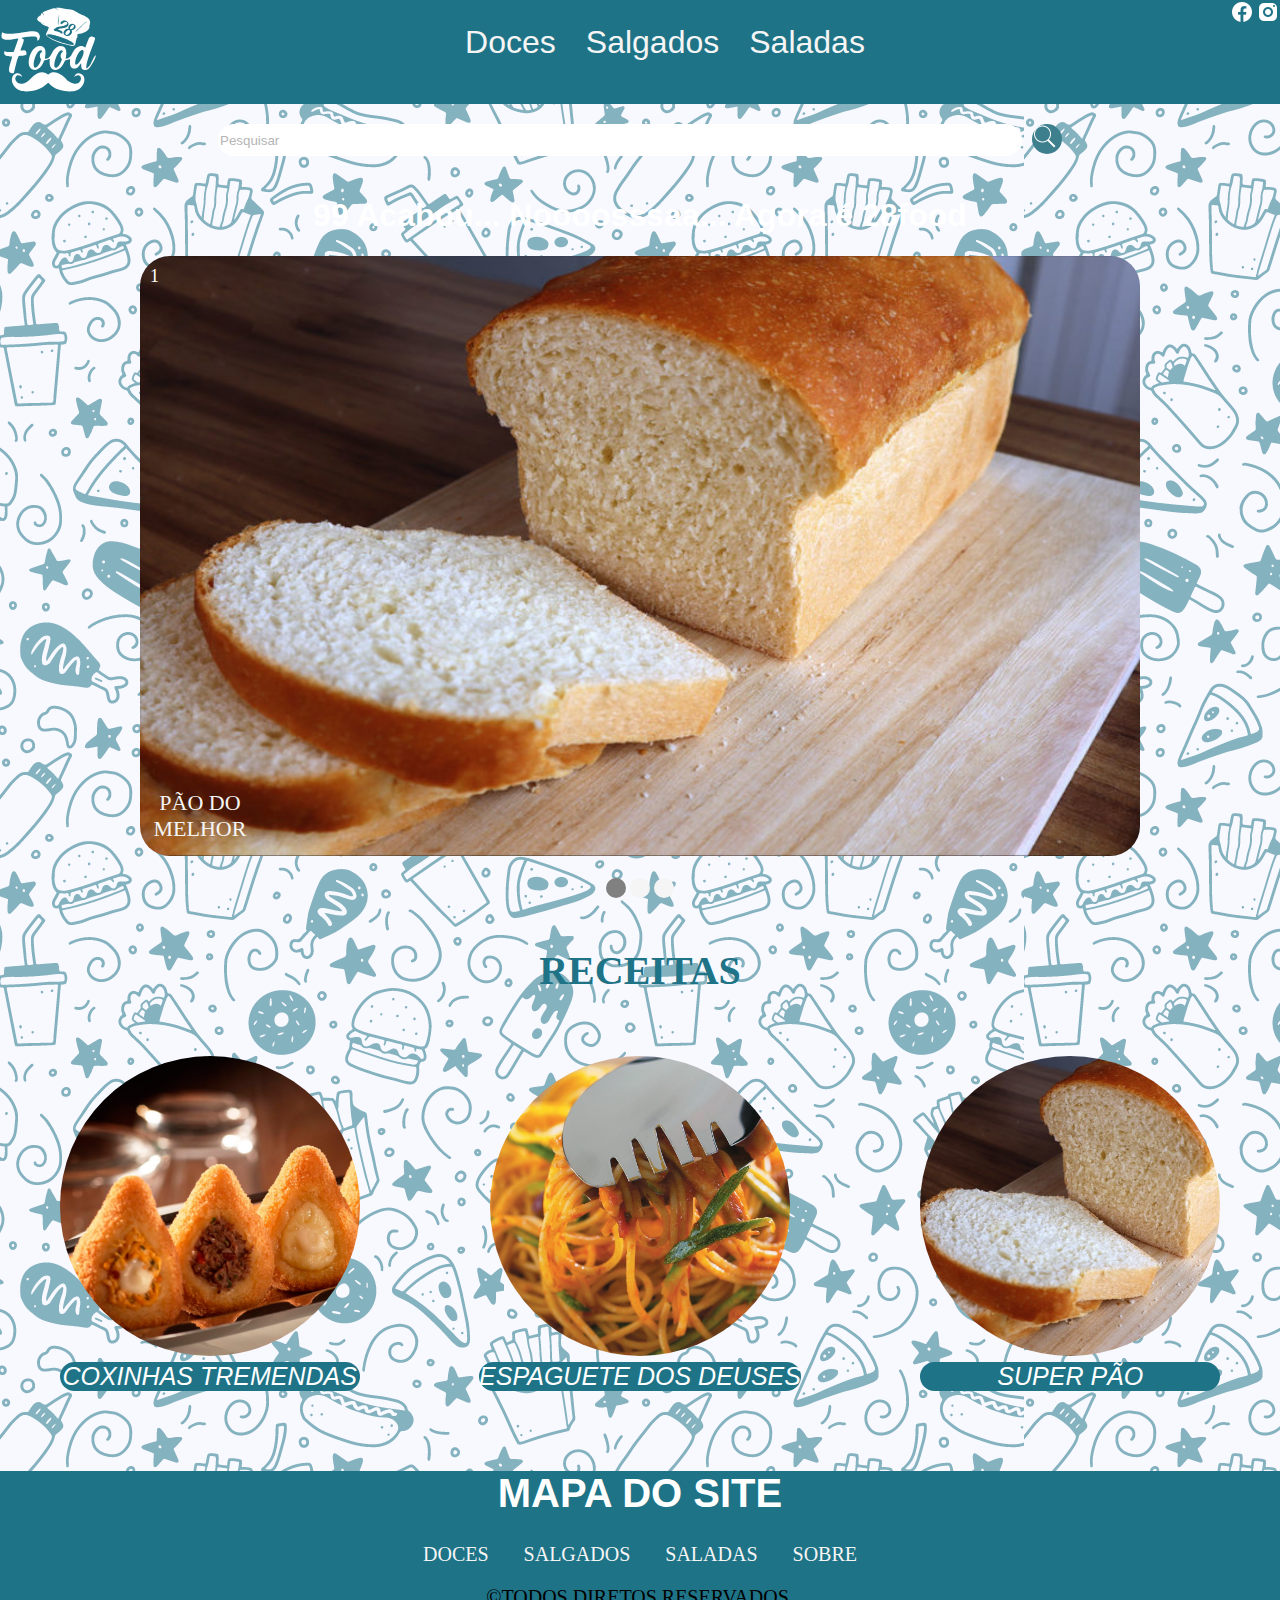
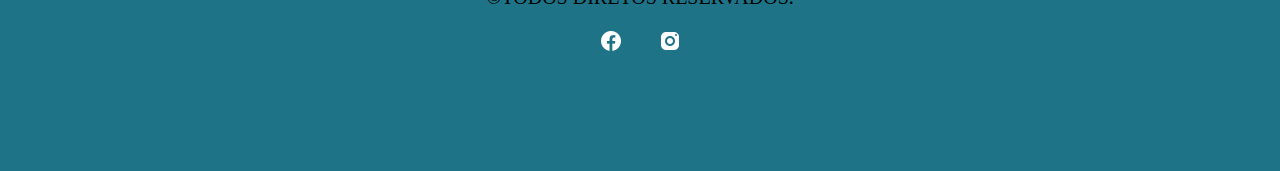
<file: index.html>
<!DOCTYPE html>
<html lang="pt-br">

<head>
    <meta charset="UTF-8">
    <meta name="viewport" content="width=device-width, initial-scale=1.0">
    <!--LINK DO CSS-->
    <link rel="stylesheet" href="css/estilo.css">
    <link href="https://fonts.cdnfonts.com/css/curely" rel="stylesheet">
    <!-- ABRINDO CODIGO NO JAVA-->

    <title>28Food</title>
</head>

<body>
    <!--AQUI É O MENU-->
    <div class="container">
        <div class="logo"> <a href="index.html"><img src="img/28foodlogomarca2.svg" width="100px" height="100px"></a>
        </div>

        <div class="menu">
            <a href="doces.html">Doces</a>
            <a href="salgados.html">Salgados</a>
            <a href="saladas.html">Saladas</a>
        </div>

        <div class="social">
            <a href="https://www.facebook.com" class="fb"> <img src="icons/icons8-facebook-24.png"></a>
            <a href="https://www.instagram.com" class="ins"> <img src="icons/icons8-instagram-24.png"></a>
        </div>
    </div>

    <div class="pesquisa">
        <input type="text" placeholder="Pesquisar">
        <input type="submit" value="">

    </div>

    <div class="a99">
        <h1>99 Acabou... Noooosssaa... Agora é 28food</h1>
    </div>

    <!-- BANNER ROTATIVO DE SLIDES-->
    <div class="slideshow-container">
        <div class="mySlides">
            <div class="numbertext">1</div>
            <img src="img/pao=01.jpg" style="width: 1000px; height: 600px;" class="slideimg">
            <div class="text"> PÃO DO MELHOR</div>

        </div>

        <div class="mySlides">
            <div class="numbertext">2</div>
            <img src="img/coxinhas-03.jpg" style="width: 1000px; height: 600px;" class="slideimg">
            <div class="text">COXINHAAS VARIADAS</div>

        </div>
        <div class="mySlides">
            <div class="numbertext">3</div>
            <img src="img/img-espaguete1.webp" style="width: 1000px; height: 600px;" class="slideimg">
            <div class="text">MELHORES ESPAGUETES</div>
        </div>
    </div>
    <br>
    <div style="text-align: center;">
        <span class="dot"></span>
        <span class="dot"></span>
        <span class="dot"></span>

    </div>
    <br>
    <h1 class="texto-receitas">RECEITAS</h1>
    <br><br>
    <!--VAMOS FALAR SOBRE CAIXAS DE RECEITA-->
    <div class="container-receita">
        <div class="receitabox">
            <a href="" class="rec-texto"><img src="img/coxinhas-quadrada.jpg" alt="Foto de coxinha tremenda"
                    class="receita-imagem" height="300px" width="300px"></a>
            <div class="overlay">
                COXINHAS TREMENDAS
            </div>
        </div>
        <div class="receitabox">
            <a href="" class="rec-texto"><img src="img/espaguete-quadrado.jpg" alt="Foto do espaguete dos deuses"
                    class="receita-imagem" height="300px" width="300px"></a>
            <div class="overlay">
                ESPAGUETE DOS DEUSES
            </div>
        </div>

        <div class="receitabox">
            <a href="" class="rec-texto"><img src="img/pao-quadrado.jpg" alt="Foto do super pao" class="receita-imagem"
                    height="300px" width="300px"></a>
            <div class="overlay">
                SUPER PÃO
            </div>
        </div>
    </div>


    </div>




    <!--IMPORTANDO JAVA SCRIPT-->
    <Script src="scripits/script.js"></Script>
</body>

<footer class="rodape">
    <div class="rodape-container">
        <main class="map">
            <h1>MAPA DO SITE</h1>

            <a href="doces.html"> DOCES</a>
            <a href="salgados.html"> SALGADOS</a>
            <a href="saladas.html"> SALADAS</a>
            <a href="about.html"> SOBRE</a>

            <p>&copy;TODOS DIRETOS RESERVADOS.</p>
            <div class="social2">
                <a href="https://www.facebook.com" class="fb"> <img src="icons/icons8-facebook-24.png"></a>
                <a href="https://www.instagram.com" class="ins"> <img src="icons/icons8-instagram-24.png"></a>

            </div>
        </main>
    </div>
</footer>

</html>
</file>
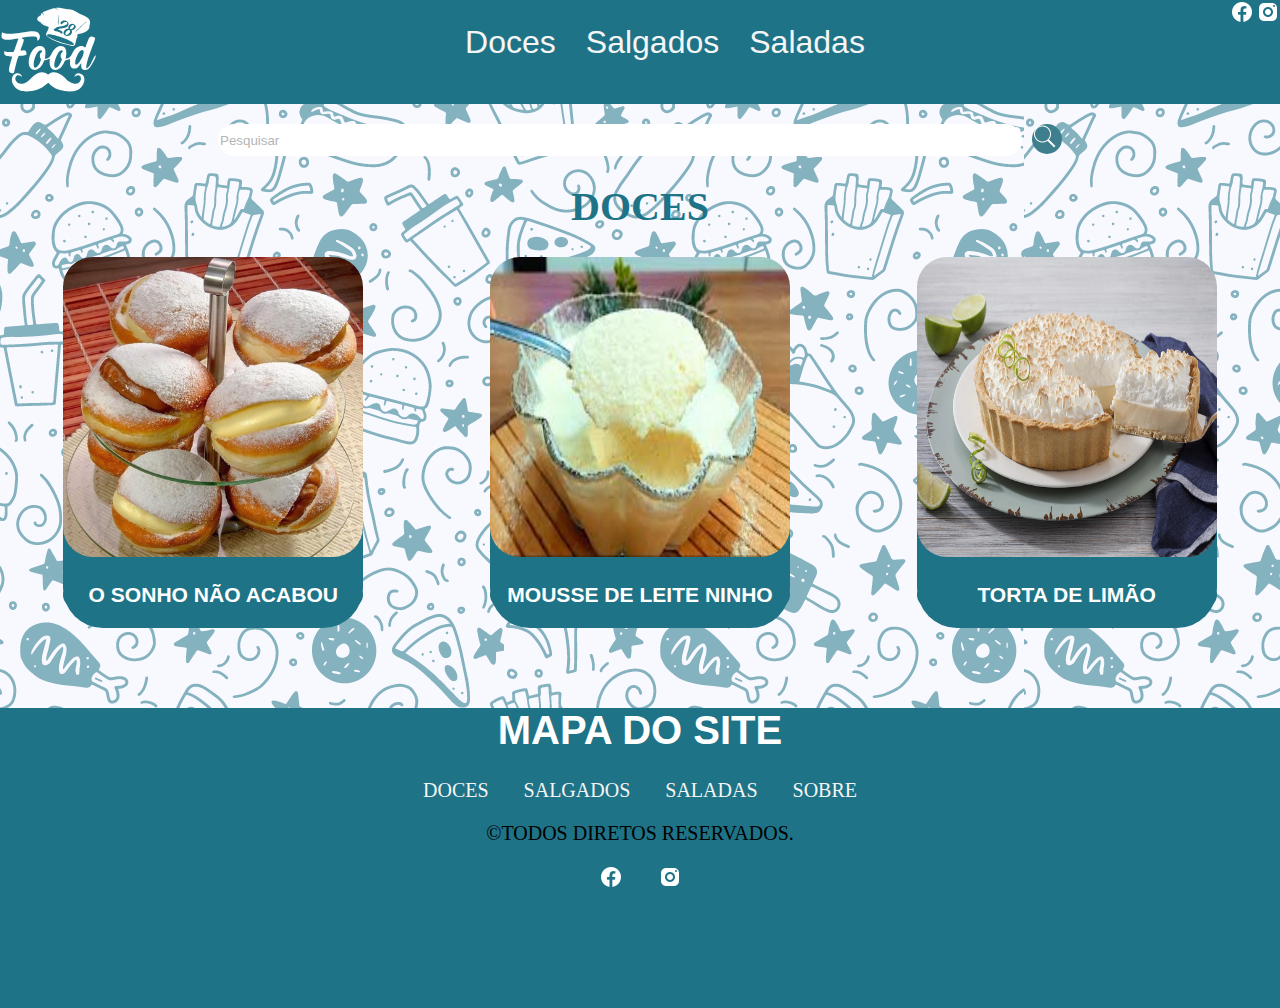
<file: doces.html>
<!DOCTYPE html>
<html lang="pt-br">

<head>
    <meta charset="UTF-8">
    <meta name="viewport" content="width=device-width, initial-scale=1.0">
    <!--Link do css-->
    <link rel="stylesheet" href="css/estilolistas.css">

    <link rel="stylesheet" href="css/estilo.css">

    <!--IMPORTANDO A FONTE-->
    <link href="https://fonts.cdnfonts.com/css/curely" rel="stylesheet">

    <title>RECEITAS DOCES</title>
</head>

<body>
    <!--AQUI É O MENU-->
    <div class="container">
        <div class="logo"> <a href="index.html"><img src="img/28foodlogomarca2.svg" width="100px" height="100px"></a>
        </div>

        <div class="menu">
            <a href="doces.html">Doces</a>
            <a href="salgados.html">Salgados</a>
            <a href="saladas.html">Saladas</a>
        </div>

        <div class="social">
            <a href="https://www.facebook.com" class="fb"> <img src="icons/icons8-facebook-24.png"></a>
            <a href="https://www.instagram.com" class="ins"> <img src="icons/icons8-instagram-24.png"></a>
        </div>
    </div>

    <div class="pesquisa">
        <input type="text" placeholder="Pesquisar">
        <input type="submit" value="">
    </div>
    <!--AQUI TERMINA O MENU-->

    <div>
        <h1 class="texto-receitas"> DOCES</h1>
    </div>

    <!--AQUI COMEÇA AS CAIXAS DE RECEITAS-->
    <div class="lista-receitas">

        <!--CAIXA DE RECEITA-->
        <div class="receitabox">
            <!--COLOCAR LINK DA RECEITA NO HREF-->
            <!--COLOCAR IMAGEM DA RECEITA NO HREF-->
            <a href="Receitas/doces/sonho-padaria.html" class="rec-texto"><img src="img/doce-sonho.jpeg"
                    alt="Foto do Sonho" class="lista-imagem" height="300px" width="300"></a>

            <!--COLOCAR DESCRIÇÃO BREVE DA  RECEITA-->
            <div class="overlay">
                <h3>O SONHO NÃO ACABOU</h3>
            </div>
        </div>

        <!--CAIXA DE RECEITA-->
        <div class="receitabox">

            <!--COLOCAR LINK DA RECEITA NO HREF-->
            <!--COLOCAR IMAGEM DA RECEITA NO HREF-->
            <a href="Receitas/doces/mousse.html" class="rec-texto"><img src="img/mousse.jpg" alt="MOUSSE DE LEITE NINHO"
                    class="lista-imagem" height="300px" width="300"></a>

            <!--COLOCAR DESCRIÇÃO BREVE DA  RECEITA-->
            <div class="overlay">
                <h3>MOUSSE DE LEITE NINHO</h3>
            </div>

        </div>

        <!--CAIXA DE RECEITA-->
        <div class="receitabox">

            <!--COLOCAR LINK DA RECEITA NO HREF-->
            <!--COLOCAR IMAGEM DA RECEITA NO HREF-->
            <a href="Receitas/doces/torta.html" class="rec-texto"><img src="img/TORTA.webp" alt="torta"
                    class="lista-imagem" height="300px" width="300"></a>

            <!--COLOCAR DESCRIÇÃO BREVE DA  RECEITA-->
            <div class="overlay">
                <h3>TORTA DE LIMÃO</h3>
            </div>

        </div>
    </div>
    <!--AQUI TERMINA AS CAIXAS DE RECEITAS-->


</body>
<footer class="rodape">
    <div class="rodape-container">
        <main class="map">
            <h1>MAPA DO SITE</h1>

            <a href="doces.html"> DOCES</a>
            <a href="salgados.html"> SALGADOS</a>
            <a href="saladas.html"> SALADAS</a>
            <a href="about.html"> SOBRE</a>

            <p>&copy;TODOS DIRETOS RESERVADOS.</p>
            <div class="social2">
                <a href="https://www.facebook.com" class="fb"> <img src="icons/icons8-facebook-24.png"></a>
                <a href="https://www.instagram.com" class="ins"> <img src="icons/icons8-instagram-24.png"></a>

            </div>
        </main>



        </main>
    </div>
</footer>
</file>
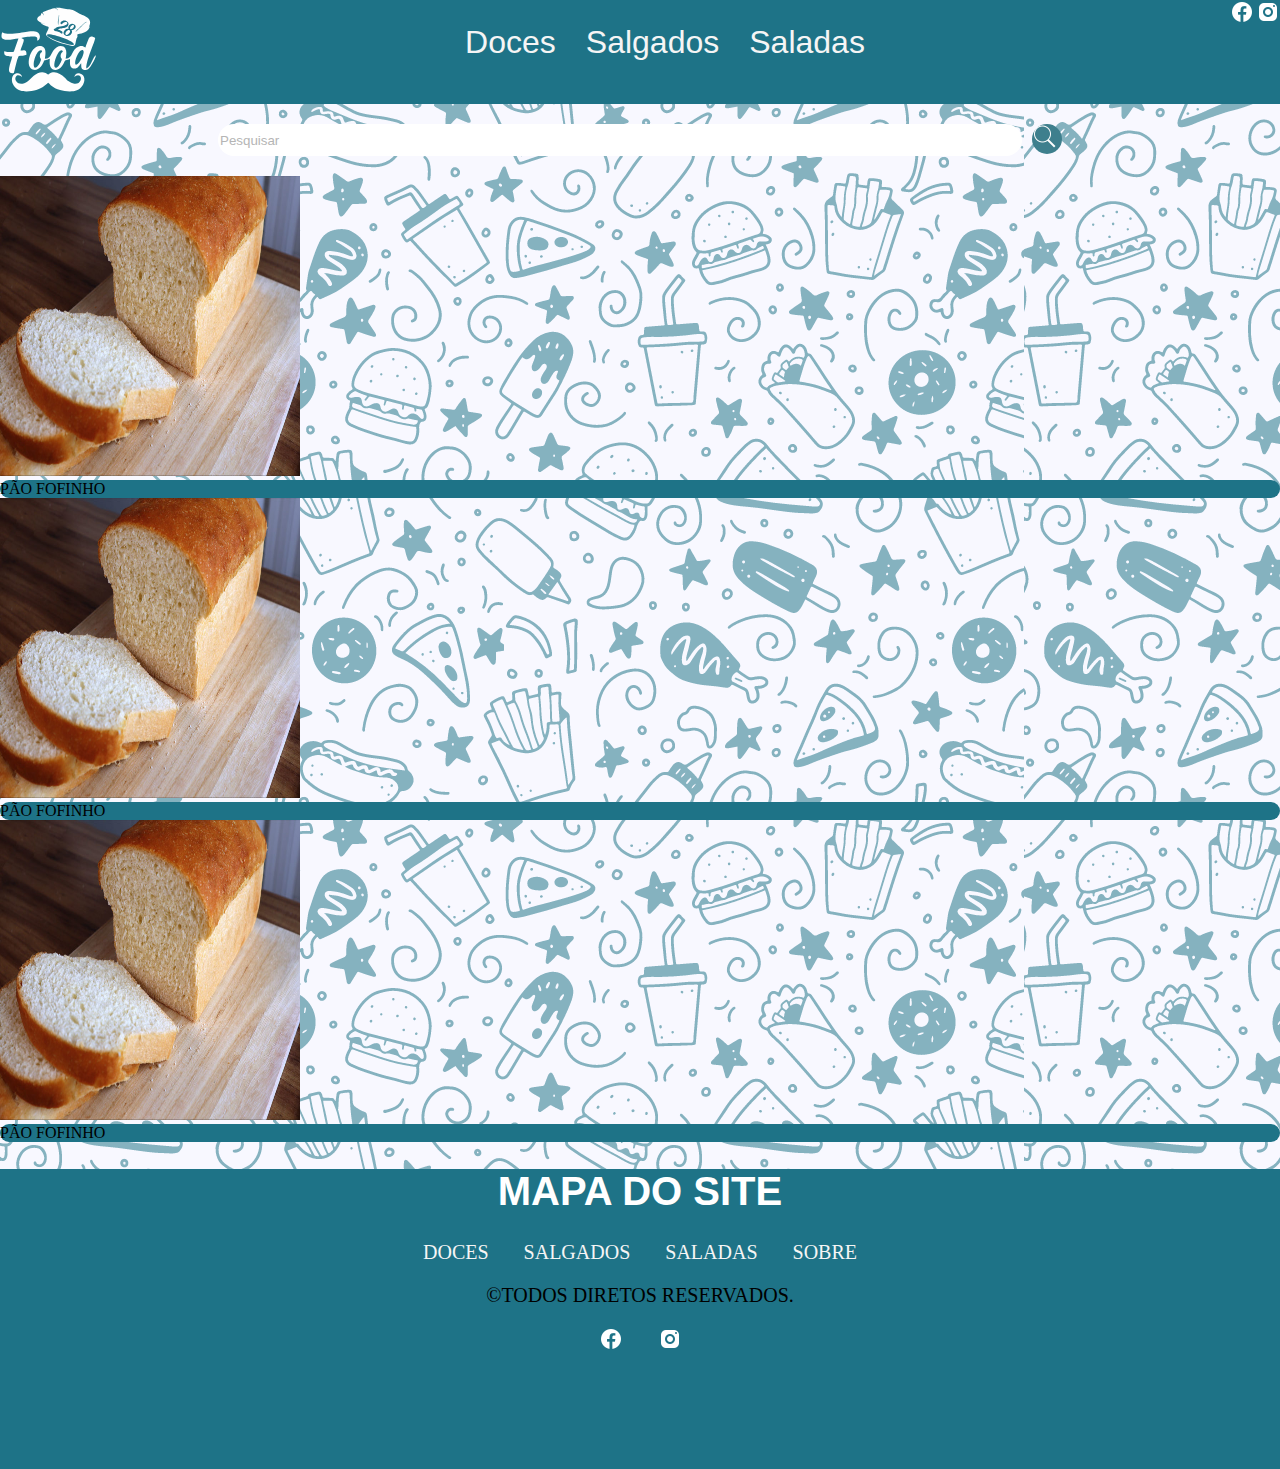
<file: modelorec.html>
<!DOCTYPE html>
<html lang="pt-br">
 
<head>
    <meta charset="UTF-8">
    <meta name="viewport" content="width=device-width, initial-scale=1.0">
    <!--Link do css-->
    <link rel="stylesheet" href="css/estilo.css">
    <!--IMPORTANDO A FONTE-->
    <link href="https://fonts.cdnfonts.com/css/curely" rel="stylesheet">
 
    <title>Modelo</title>
</head>
 
<body>
    <!--AQUI É O MENU-->
    <div class="container">
        <div class="logo"> <a href="index.html"><img src="img/28foodlogomarca2.svg" width="100px" height="100px"></a>
        </div>

        <div class="menu">
            <a href="doces.html">Doces</a>
            <a href="salgados.html">Salgados</a>
            <a href="saladas.html">Saladas</a>
        </div>
 
        <div class="social">
            <a href="https://www.facebook.com" class="fb"> <img src="icons/icons8-facebook-24.png"></a>
            <a href="https://www.instagram.com" class="ins"> <img src="icons/icons8-instagram-24.png"></a>
        </div>
    </div>
 
    <div class="pesquisa">
        <input type="text" placeholder="Pesquisar">
        <input type="submit" value="">
    </div>
<!--AQUI TERMINA O MENU-->
<!--AQUI COMEÇA AS CAIXAS DE RECEITAS-->
<div class="lista-receitas">
    <!--CAIXA DE RECEITA-->
    <div class="receitabox">
        <!--COLOCAR LINK DA RECEITA NO HREF-->
        <!--COLOCAR IMAGEM DA RECEITA NO HREF-->
        <a href="" class="rec-texto"><img src="img/pao=01.jpg" alt="Pão Fofinho" class="receitas-imagem" height="300px" width="300"></a>
        <!--COLOCAR DESCRIÇÃO BREVE DA  RECEITA-->
        <div class="overlay">
            PÃO FOFINHO
        </div>
    </div>
 
    <!--CAIXA DE RECEITA-->
    <div class="receitabox">
        <!--COLOCAR LINK DA RECEITA NO HREF-->
        <!--COLOCAR IMAGEM DA RECEITA NO HREF-->
        <a href="" class="rec-texto"><img src="img/pao=01.jpg" alt="Pão Fofinho" class="receitas-imagem" height="300px" width="300"></a>
        <!--COLOCAR DESCRIÇÃO BREVE DA  RECEITA-->
        <div class="overlay">
            PÃO FOFINHO
        </div>
    </div>
 
    <!--CAIXA DE RECEITA-->
    <div class="receitabox">
        <!--COLOCAR LINK DA RECEITA NO HREF-->
        <!--COLOCAR IMAGEM DA RECEITA NO HREF-->
        <a href="" class="rec-texto"><img src="img/pao=01.jpg" alt="Pão Fofinho" class="receitas-imagem" height="300px" width="300"></a>
        <!--COLOCAR DESCRIÇÃO BREVE DA  RECEITA-->
        <div class="overlay">
            PÃO FOFINHO
        </div>
    </div>
</div>
<!--AQUI TERMINA AS CAIXAS DE RECEITAS-->
 
   
</body>
<footer class="rodape">
    <div class="rodape-container">
        <main class ="map">
            <h1>MAPA DO SITE</h1>
           
                <a href="doces.html"> DOCES</a>
                <a href="salgados.html"> SALGADOS</a>
                <a href="saladas.html"> SALADAS</a>
                <a href="about.html"> SOBRE</a>
           
            <p>&copy;TODOS DIRETOS RESERVADOS.</p>
            <div class="social2">
                <a href="https://www.facebook.com" class="fb"> <img src="icons/icons8-facebook-24.png"></a>
                <a href="https://www.instagram.com" class="ins"> <img src="icons/icons8-instagram-24.png"></a>
   
            </div>
        </main>
 
 
 
        </main>
    </div>
</footer>
</html>
</file>
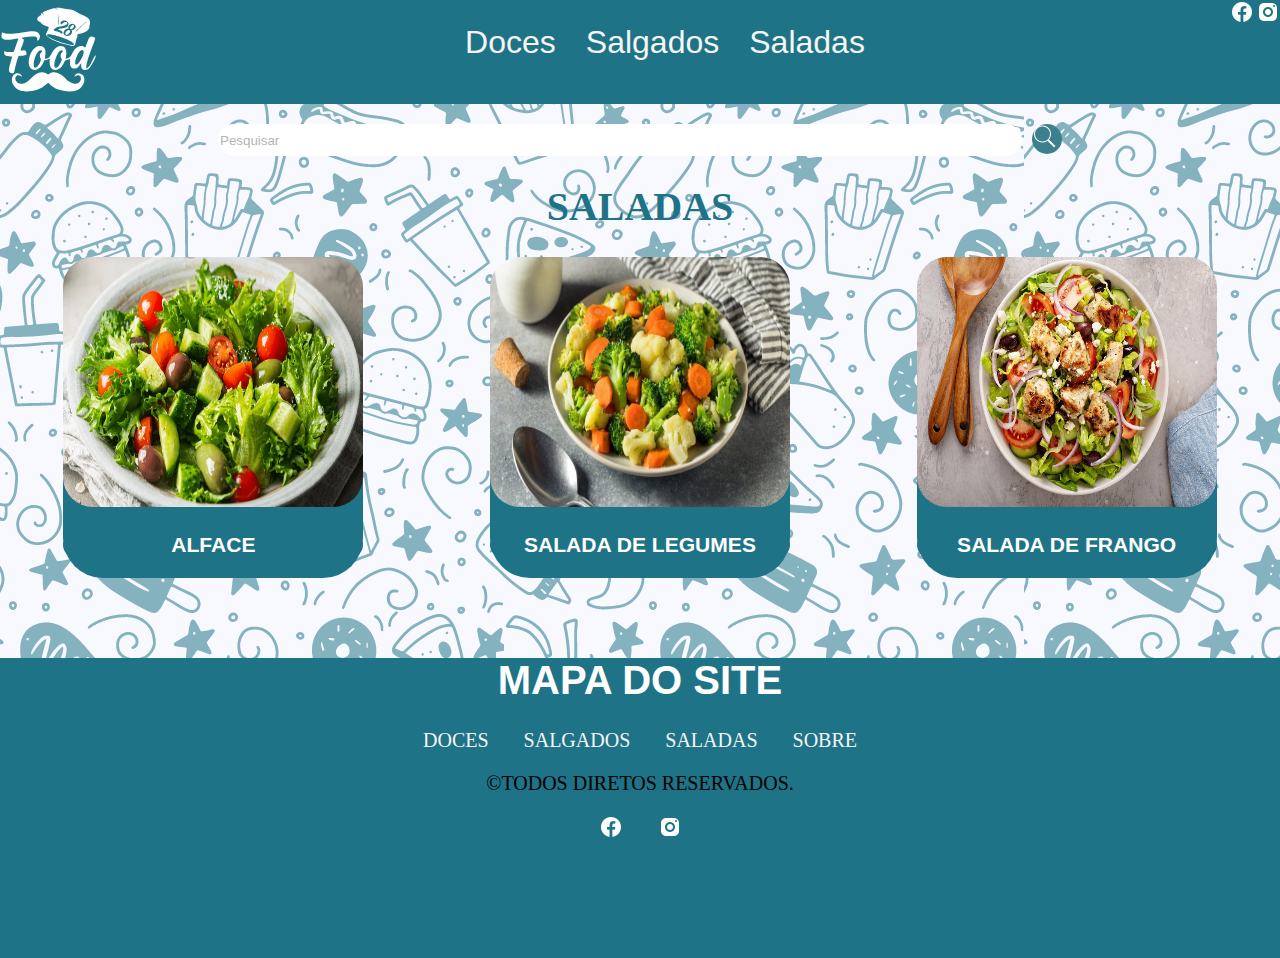
<file: saladas.html>
<!DOCTYPE html>
<html lang="pt-br">

<head>
    <meta charset="UTF-8">
    <meta name="viewport" content="width=device-width, initial-scale=1.0">
    <!--Link do css-->
    <link rel="stylesheet" href="css/estilolistas.css">
    <link rel="stylesheet" href="css/estilo.css">

    <!--IMPORTANDO A FONTE-->
    <link href="https://fonts.cdnfonts.com/css/curely" rel="stylesheet">

    <title>RECEITAS DE SALADAS</title>
</head>

<body>
    <!--AQUI É O MENU-->
    <div class="container">
        <div class="logo"> <a href="index.html"><img src="img/28foodlogomarca2.svg" width="100px" height="100px"></a>
        </div>

        <div class="menu">
            <a href="doces.html">Doces</a>
            <a href="salgados.html">Salgados</a>
            <a href="saladas.html">Saladas</a>
        </div>

        <div class="social">
            <a href="https://www.facebook.com" class="fb"> <img src="icons/icons8-facebook-24.png"></a>
            <a href="https://www.instagram.com" class="ins"> <img src="icons/icons8-instagram-24.png"></a>
        </div>
    </div>

    <div class="pesquisa">
        <input type="text" placeholder="Pesquisar">
        <input type="submit" value="">
    </div>
    <!--AQUI TERMINA O MENU-->

    <div>
        <h1 class="texto-receitas"> SALADAS</h1>
    </div>

    <!--AQUI COMEÇA AS CAIXAS DE RECEITAS-->
    <div class="lista-receitas">

        <!--CAIXA DE RECEITA-->
        <div class="receitabox">
            <!--COLOCAR LINK DA RECEITA NO HREF-->
            <!--COLOCAR IMAGEM DA RECEITA NO HREF-->
            <a href="Receitas/saladas/alface.html" class="rec-texto"><img src="img/salada_1.webp"
                    alt="Foto do alface simples" class="lista-imagem" height="250px" width="300px"></a>

            <!--COLOCAR DESCRIÇÃO BREVE DA  RECEITA-->
            <div class="overlay">
                <h3>ALFACE </h3>
                <h3></h3>
            </div>
        </div>

        <!--CAIXA DE RECEITA-->
        <div class="receitabox">

            <!--COLOCAR LINK DA RECEITA NO HREF-->
            <!--COLOCAR IMAGEM DA RECEITA NO HREF-->
            <a href="Receitas/saladas/legumes.html" class="rec-texto"><img src="img/salada-de-brocolis-944x531.jpeg"
                    alt="legumes" class="lista-imagem" height="250px" width="300px"></a>

            <!--COLOCAR DESCRIÇÃO BREVE DA  RECEITA-->
            <div class="overlay">
                <h3>SALADA DE LEGUMES</h3>
                <h3></h3>
            </div>

        </div>

        <!--CAIXA DE RECEITA-->
        <div class="receitabox">

            <!--COLOCAR LINK DA RECEITA NO HREF-->
            <!--COLOCAR IMAGEM DA RECEITA NO HREF-->
            <a href="Receitas/saladas/frango.html" class="rec-texto"><img src="img/salada_frango.jpg"
                    alt="salada de frango" class="lista-imagem" height="250px" width="300px"></a>

            <!--COLOCAR DESCRIÇÃO BREVE DA  RECEITA-->
            <div class="overlay">
                <h3>SALADA DE FRANGO</h3>
                <h3></h3>
            </div>

        </div>
    </div>
    <!--AQUI TERMINA AS CAIXAS DE RECEITAS-->


</body>
<footer class="rodape">
    <div class="rodape-container">
        <main class="map">
            <h1>MAPA DO SITE</h1>

            <a href="doces.html"> DOCES</a>
            <a href="salgados.html"> SALGADOS</a>
            <a href="saladas.html"> SALADAS</a>
            <a href="about.html"> SOBRE</a>

            <p>&copy;TODOS DIRETOS RESERVADOS.</p>
            <div class="social2">
                <a href="https://www.facebook.com" class="fb"> <img src="icons/icons8-facebook-24.png"></a>
                <a href="https://www.instagram.com" class="ins"> <img src="icons/icons8-instagram-24.png"></a>

            </div>
        </main>



        </main>
    </div>
</footer>

</html>
</file>
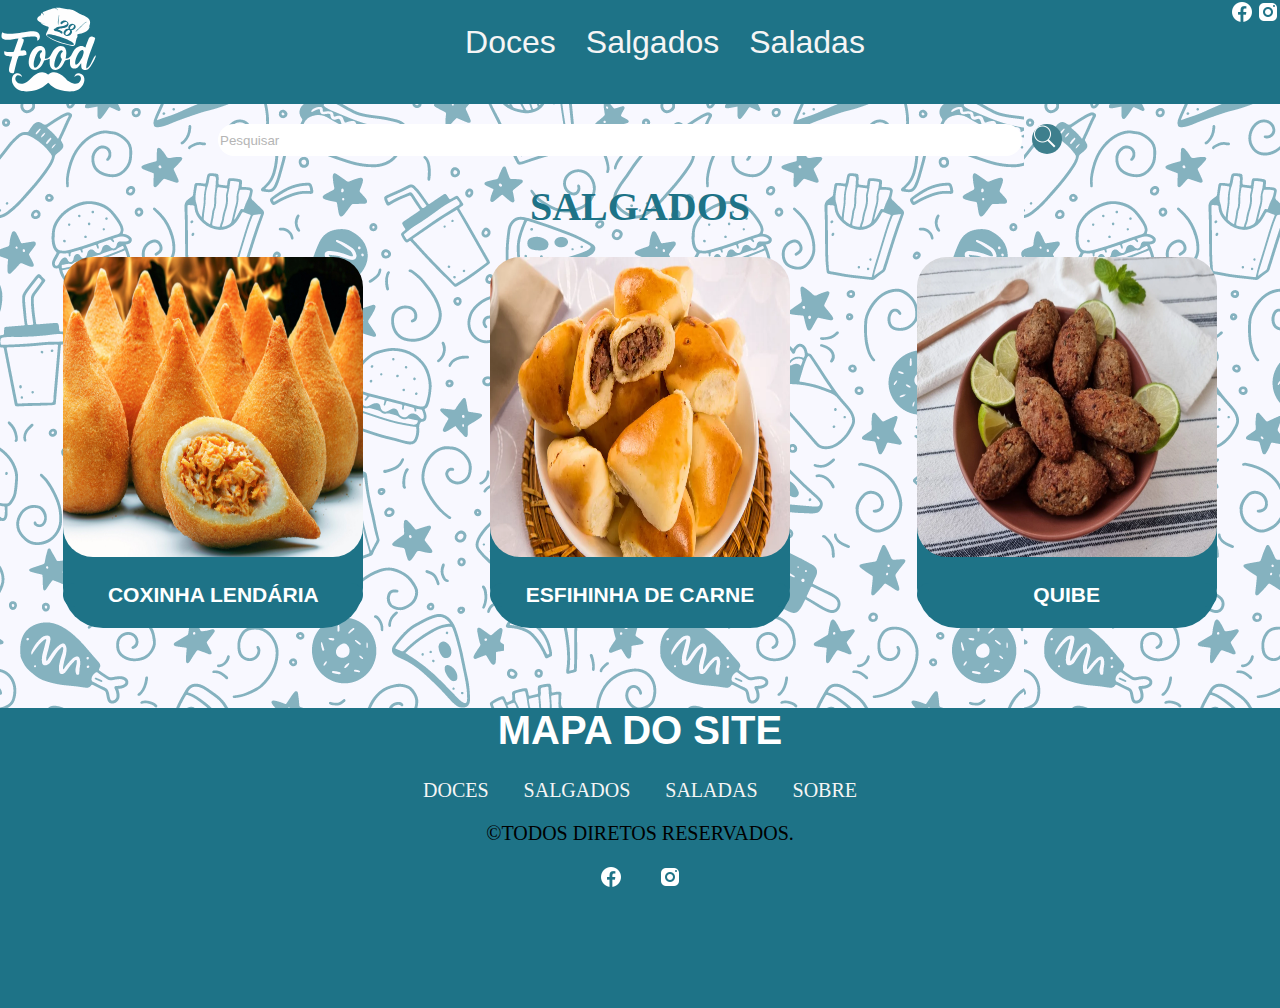
<file: salgados.html>
<!DOCTYPE html>
<html lang="pt-br">

<head>
    <meta charset="UTF-8">
    <meta name="viewport" content="width=device-width, initial-scale=1.0">
    <!--Link do css-->
    <link rel="stylesheet" href="css/estilolistas.css">

    <link rel="stylesheet" href="css/estilo.css">

    <!--IMPORTANDO A FONTE-->
    <link href="https://fonts.cdnfonts.com/css/curely" rel="stylesheet">

    <title>RECEITAS DE SALGADOS</title>
</head>

<body>
    <!--AQUI É O MENU-->
    <div class="container">
        <div class="logo"> <a href="index.html"><img src="img/28foodlogomarca2.svg" width="100px" height="100px"></a>
        </div>

        <div class="menu">
            <a href="doces.html">Doces</a>
            <a href="salgados.html">Salgados</a>
            <a href="saladas.html">Saladas</a>
        </div>

        <div class="social">
            <a href="https://www.facebook.com" class="fb"> <img src="icons/icons8-facebook-24.png"></a>
            <a href="https://www.instagram.com" class="ins"> <img src="icons/icons8-instagram-24.png"></a>
        </div>
    </div>

    <div class="pesquisa">
        <input type="text" placeholder="Pesquisar">
        <input type="submit" value="">
    </div>
    <!--AQUI TERMINA O MENU-->

    <div>
        <h1 class="texto-receitas"> SALGADOS</h1>
    </div>

    <!--AQUI COMEÇA AS CAIXAS DE RECEITAS-->
    <div class="lista-receitas">

        <!--CAIXA DE RECEITA-->
        <div class="receitabox">
            <!--COLOCAR LINK DA RECEITA NO HREF-->
            <!--COLOCAR IMAGEM DA RECEITA NO HREF-->
            <a href="Receitas/salgados/coxinha.html" class="rec-texto"><img src="img/Coxinha-de-Frango-scaled.jpg"
                    alt="Foto do Sonho" class="lista-imagem" height="300px" width="300"></a>

            <!--COLOCAR DESCRIÇÃO BREVE DA  RECEITA-->
            <div class="overlay">
                <h3>COXINHA LENDÁRIA</h3>
                <h3></h3>
            </div>
        </div>

        <!--CAIXA DE RECEITA-->
        <div class="receitabox">

            <!--COLOCAR LINK DA RECEITA NO HREF-->
            <!--COLOCAR IMAGEM DA RECEITA NO HREF-->
            <a href="Receitas/salgados/esfiha.html" class="rec-texto"><img src="img/esfiha.webp" alt="Pão Fofinho"
                    class="lista-imagem" height="300px" width="300"></a>

            <!--COLOCAR DESCRIÇÃO BREVE DA  RECEITA-->
            <div class="overlay">
                <h3>ESFIHINHA DE CARNE</h3>
                <h3></h3>
            </div>

        </div>

        <!--CAIXA DE RECEITA-->
        <div class="receitabox">

            <!--COLOCAR LINK DA RECEITA NO HREF-->
            <!--COLOCAR IMAGEM DA RECEITA NO HREF-->
            <a href="Receitas/salgados/quibe.html" class="rec-texto"><img src="img/quibe-frito-caseiro-rotated.webp"
                    alt="Coxinha lendária" class="lista-imagem" height="300px" width="300"></a>

            <!--COLOCAR DESCRIÇÃO BREVE DA  RECEITA-->
            <div class="overlay">
                <h3>QUIBE</h3>
                <h3></h3>
            </div>

        </div>
    </div>
    <!--AQUI TERMINA AS CAIXAS DE RECEITAS-->


</body>
<footer class="rodape">
    <div class="rodape-container">
        <main class="map">
            <h1>MAPA DO SITE</h1>

            <a href="doces.html"> DOCES</a>
            <a href="salgados.html"> SALGADOS</a>
            <a href="saladas.html"> SALADAS</a>
            <a href="about.html"> SOBRE</a>

            <p>&copy;TODOS DIRETOS RESERVADOS.</p>
            <div class="social2">
                <a href="https://www.facebook.com" class="fb"> <img src="icons/icons8-facebook-24.png"></a>
                <a href="https://www.instagram.com" class="ins"> <img src="icons/icons8-instagram-24.png"></a>

            </div>
        </main>



        </main>
    </div>
</footer>

</html>
</file>
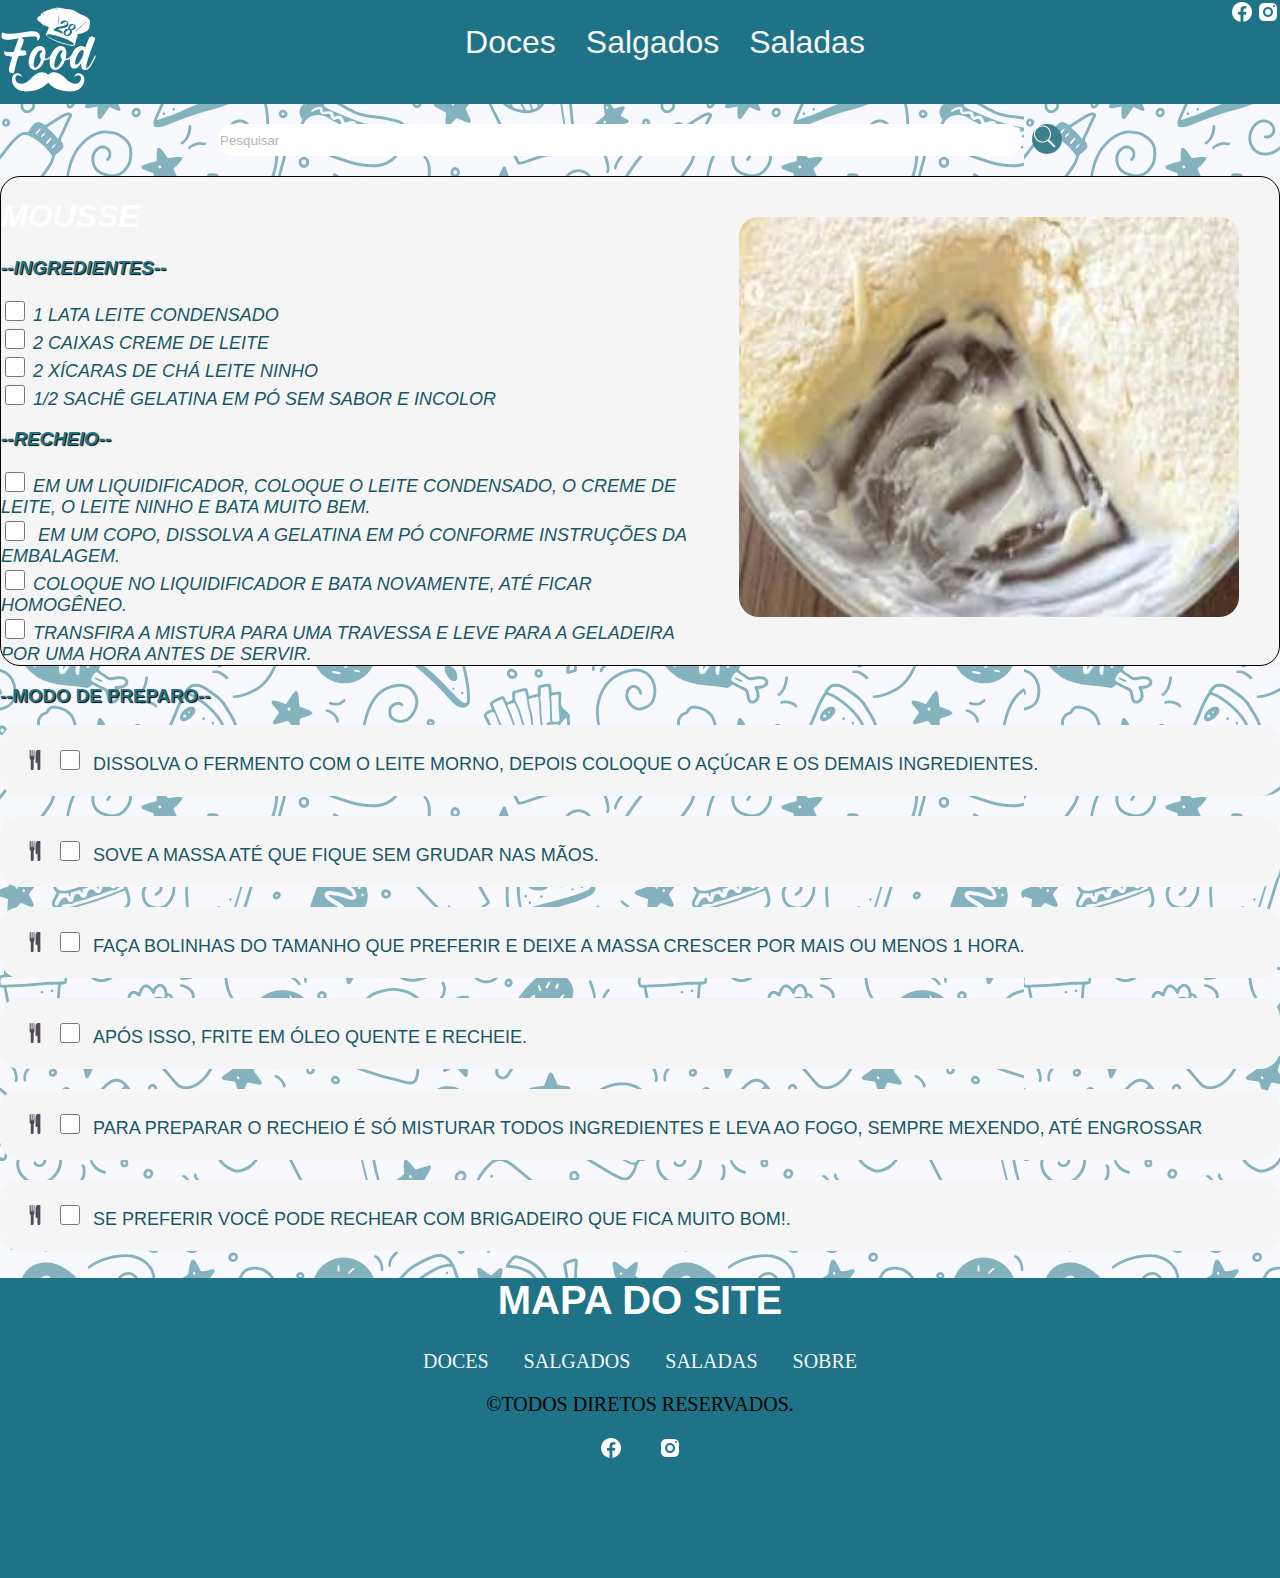
<file: Receitas/doces/mousse.html>
<!DOCTYPE html>
<html lang="pt-br">

<head>
    <meta charset="UTF-8">
    <meta name="viewport" content="width=device-width, initial-scale=1.0">
    <!--LINK DO CSS-->
    <link rel="stylesheet" href="../../css/estilo.css">
    <link rel="stylesheet" href="../../css/estiloreceita.css">

    <link href="https://fonts.cdnfonts.com/css/curely" rel="stylesheet">
    <!-- ABRINDO CODIGO NO JAVA-->

    <title>Sonho de Padaria</title>
</head>

<body>
    <!--AQUI É O MENU-->
    <div class="container">
        <div class="logo"> <a href="../../index.html"><img src="../../img/28foodlogomarca2.svg" width="100px"
                    height="100px"></a>
        </div>

        <div class="menu">
            <a href="../../doces.html">Doces</a>
            <a href="../../salgados.html">Salgados</a>
            <a href="../../saladas.html">Saladas</a>
        </div>

        <div class="social">
            <a href="https://www.facebook.com" class="fb"> <img src="../../icons/icons8-facebook-24.png"></a>
            <a href="https://www.instagram.com" class="ins"> <img src="../../icons/icons8-instagram-24.png"></a>
        </div>
    </div>

    <div class="pesquisa">
        <input type="text" placeholder="Pesquisar">
        <input type="submit" value="">
    </div>

    <!--CONTEÚDO DA RECEITA-->
    <div class="container_receitas">



        <div class="receita">
            <div class="ingredientes">
                <!--IMAGEM DA RECEITA-->
                <div class="imagem_receitas">
                    <img src="../../img/ninho.jpg" width="500px" height="400px">
                </div>

                <!--BLOCO DA RECEITA-->
                <!--INGREDIENTES-->

                <h1>MOUSSE</h1>

                <h3>--INGREDIENTES--</h3>

                <input type="checkbox" id="checkbox"><text>1 LATA LEITE CONDENSADO</text>
                <br>
                <input type="checkbox" id="checkbox"><text>2 CAIXAS CREME DE LEITE</text>
                <br>
                <input type="checkbox" id="checkbox"><text>2 XÍCARAS DE CHÁ LEITE NINHO</text>
                <br>
                <input type="checkbox" id="checkbox"><text>1/2 SACHÊ GELATINA EM PÓ SEM SABOR E INCOLOR</text>
                <br>

                <!--RECHEIO-->
                <h3>--RECHEIO--</h3>
                <input type="checkbox" id="checkbox"><text>EM UM LIQUIDIFICADOR, COLOQUE O LEITE CONDENSADO, O CREME DE
                    LEITE, O LEITE NINHO E BATA MUITO BEM.</text>
                <br>
                <input type="checkbox" id="checkbox"><text> EM UM COPO, DISSOLVA A GELATINA EM PÓ CONFORME INSTRUÇÕES DA
                    EMBALAGEM.</text>
                <br>
                <input type="checkbox" id="checkbox"><text>COLOQUE NO LIQUIDIFICADOR E BATA NOVAMENTE, ATÉ FICAR
                    HOMOGÊNEO.</text>
                <br>
                <input type="checkbox" id="checkbox"><text>TRANSFIRA A MISTURA PARA UMA TRAVESSA E LEVE PARA A GELADEIRA
                    POR UMA HORA ANTES DE SERVIR.</text>

                <!--FIM ITENS DA RECEITA-->

                <br>
            </div>
        </div>
        <!-- INÍCIO MODO DE PREPARO-->
        <!--AQUI CADA BLOCO É UMA ETAPA DO PREPARO-->

        <h3> --MODO DE PREPARO--</h3>
        <!--BLOCO 1-->
        <div class="preparo">
            <img src="../../icons/fork9.png" width="20px" height="20px">
            <input type="checkbox" id="checkbox">
            <text>
                DISSOLVA O FERMENTO COM O LEITE MORNO, DEPOIS COLOQUE O AÇÚCAR E OS DEMAIS INGREDIENTES.
            </text>
        </div>
        <!--BLOCO 2-->
        <div class="preparo">
            <img src="../../icons/fork9.png" width="20px" height="20px">
            <input type="checkbox" id="checkbox">
            <text>
                SOVE A MASSA ATÉ QUE FIQUE SEM GRUDAR NAS MÃOS.
            </text>
        </div>
        <!--BLOCO 3-->
        <div class="preparo">
            <img src="../../icons/fork9.png" width="20px" height="20px">
            <input type="checkbox" id="checkbox">
            <text>
                FAÇA BOLINHAS DO TAMANHO QUE PREFERIR E DEIXE A MASSA CRESCER POR MAIS OU MENOS 1 HORA.
            </text>
        </div>
        <!--BLOCO 4-->
        <div class="preparo">
            <img src="../../icons/fork9.png" width="20px" height="20px">
            <input type="checkbox" id="checkbox">
            <text>
                APÓS ISSO, FRITE EM ÓLEO QUENTE E RECHEIE.
            </text>
        </div>
        <!--BLOCO 5-->
        <div class="preparo">
            <img src="../../icons/fork9.png" width="20px" height="20px">
            <input type="checkbox" id="checkbox">
            <text>
                PARA PREPARAR O RECHEIO É SÓ MISTURAR TODOS INGREDIENTES E LEVA AO FOGO, SEMPRE MEXENDO, ATÉ ENGROSSAR
            </text>
        </div>
        <!--BLOCO 6-->
        <div class="preparo">
            <img src="../../icons/fork9.png" width="20px" height="20px">
            <input type="checkbox" id="checkbox">
            <text>
                SE PREFERIR VOCÊ PODE RECHEAR COM BRIGADEIRO QUE FICA MUITO BOM!.
            </text>
        </div>
    </div>

    </div>




</body>
<footer class="rodape">
    <div class="rodape-container">
        <main class="map">
            <h1>MAPA DO SITE</h1>

            <a href="../../doces.html"> DOCES</a>
            <a href="../../salgados.html"> SALGADOS</a>
            <a href="../../saladas.html"> SALADAS</a>
            <a href="../../about.html"> SOBRE</a>

            <p>&copy;TODOS DIRETOS RESERVADOS.</p>
            <div class="social2">
                <a href="https://www.facebook.com" class="fb"> <img src="../../icons/icons8-facebook-24.png"></a>
                <a href="https://www.instagram.com" class="ins"> <img src="../../icons/icons8-instagram-24.png"></a>

            </div>
        </main>



        </main>
    </div>
</footer>

</html>
</file>
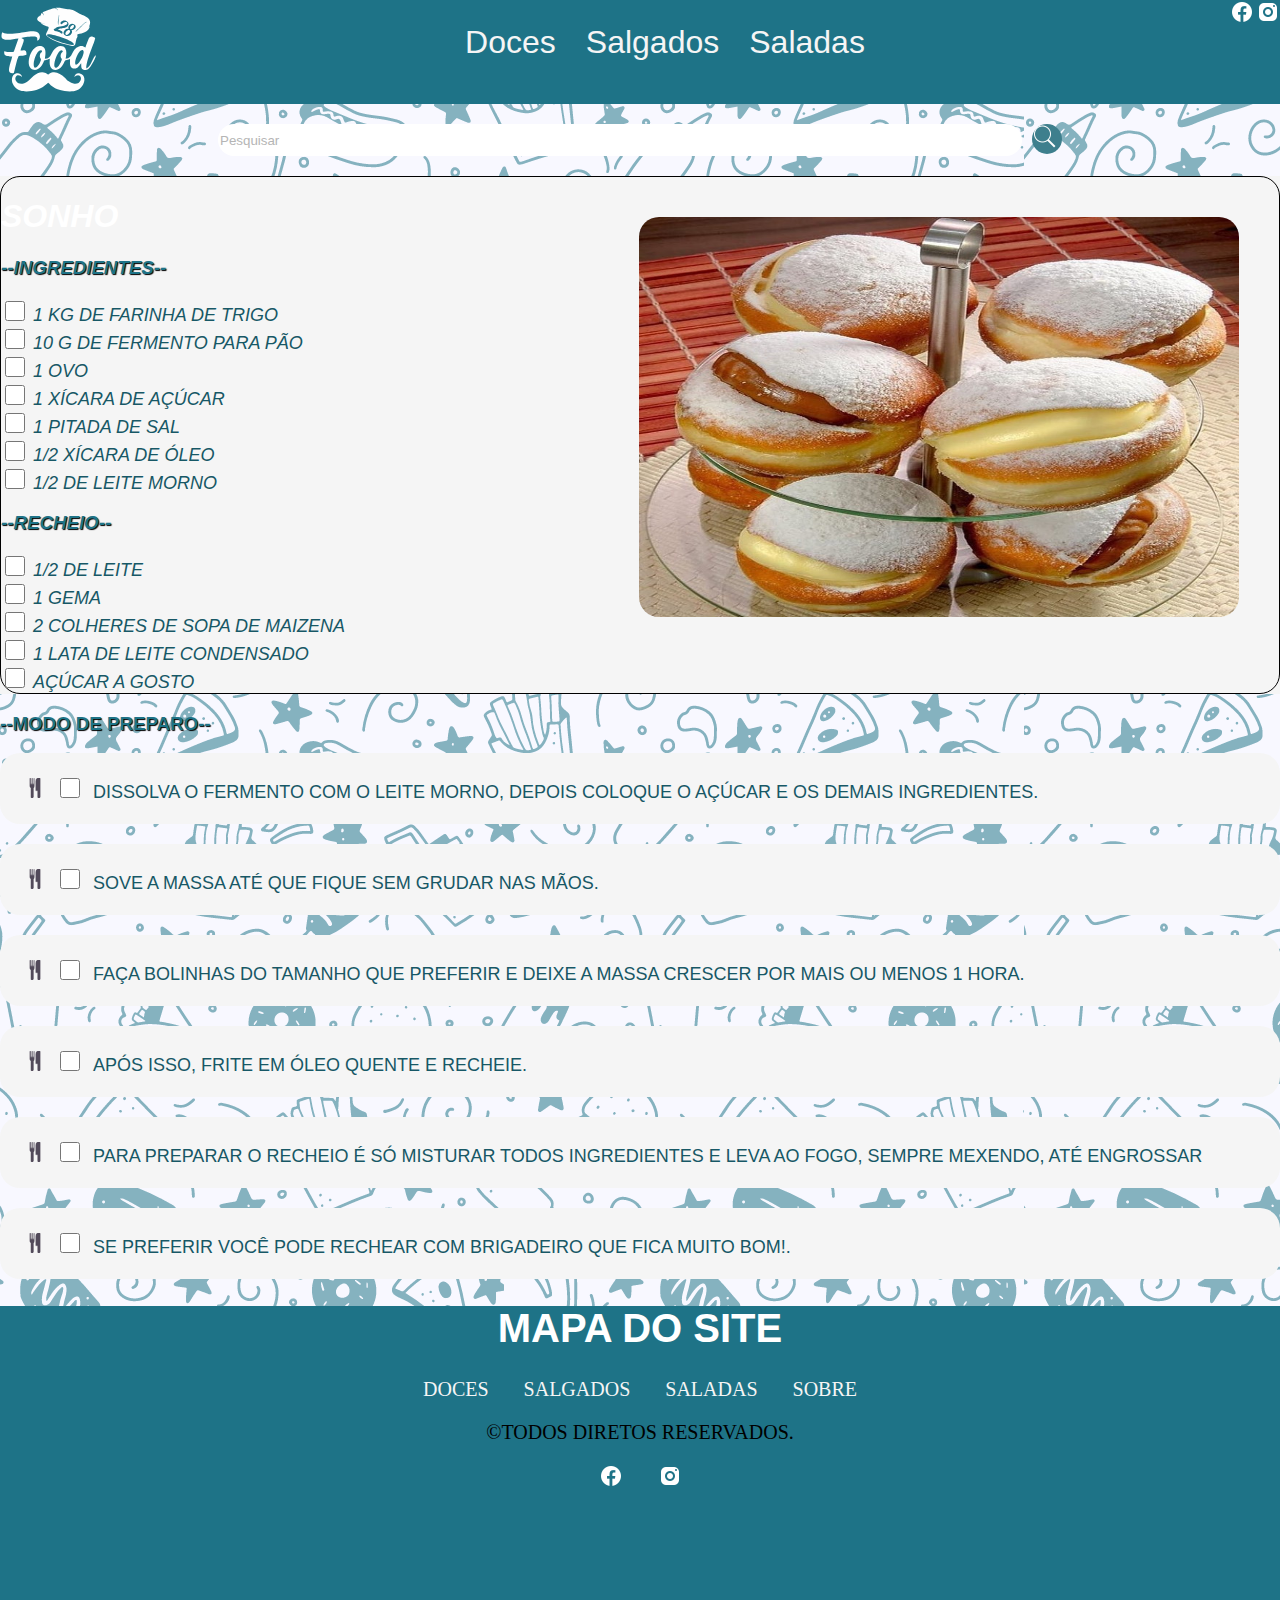
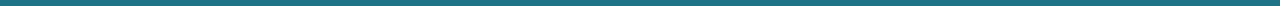
<file: Receitas/doces/sonho-padaria.html>
<!DOCTYPE html>
<html lang="pt-br">

<head>
    <meta charset="UTF-8">
    <meta name="viewport" content="width=device-width, initial-scale=1.0">
    <!--LINK DO CSS-->
    <link rel="stylesheet" href="../../css/estilo.css">
    <link rel="stylesheet" href="../../css/estiloreceita.css">

    <link href="https://fonts.cdnfonts.com/css/curely" rel="stylesheet">
    <!-- ABRINDO CODIGO NO JAVA-->

    <title>Sonho de Padaria</title>
</head>

<body>
    <!--AQUI É O MENU-->
    <div class="container">
        <div class="logo"> <a href="../../index.html"><img src="../../img/28foodlogomarca2.svg" width="100px"
                    height="100px"></a>
        </div>

        <div class="menu">
            <a href="../../doces.html">Doces</a>
            <a href="../../salgados.html">Salgados</a>
            <a href="../../saladas.html">Saladas</a>
        </div>

        <div class="social">
            <a href="https://www.facebook.com" class="fb"> <img src="../../icons/icons8-facebook-24.png"></a>
            <a href="https://www.instagram.com" class="ins"> <img src="../../icons/icons8-instagram-24.png"></a>
        </div>
    </div>

    <div class="pesquisa">
        <input type="text" placeholder="Pesquisar">
        <input type="submit" value="">
    </div>

    <!--CONTEÚDO DA RECEITA-->
    <div class="container_receitas">



        <div class="receita">
            <div class="ingredientes">
                <!--IMAGEM DA RECEITA-->
                <div class="imagem_receitas">
                    <img src="../../img/doce-sonho.jpeg" width="600px" height="400px">
                </div>

                <!--BLOCO DA RECEITA-->
                <!--INGREDIENTES-->

                <h1>SONHO</h1>

                <h3>--INGREDIENTES--</h3>

                <input type="checkbox" id="checkbox"><text>1 KG DE FARINHA DE TRIGO</text>
                <br>
                <input type="checkbox" id="checkbox"><text>10 G DE FERMENTO PARA PÃO</text>
                <br>
                <input type="checkbox" id="checkbox"><text>1 OVO</text>
                <br>
                <input type="checkbox" id="checkbox"><text>1 XÍCARA DE AÇÚCAR</text>
                <br>
                <input type="checkbox" id="checkbox"><text>1 PITADA DE SAL</text>
                <br>
                <input type="checkbox" id="checkbox"><text>1/2 XÍCARA DE ÓLEO</text>
                <br>
                <input type="checkbox" id="checkbox"><text>1/2 DE LEITE MORNO</text>
                <br>
                <!--RECHEIO-->
                <h3>--RECHEIO--</h3>
                <input type="checkbox" id="checkbox"><text>1/2 DE LEITE</text>
                <br>
                <input type="checkbox" id="checkbox"><text>1 GEMA</text>
                <br>
                <input type="checkbox" id="checkbox"><text>2 COLHERES DE SOPA DE MAIZENA</text>
                <br>
                <input type="checkbox" id="checkbox"><text>1 LATA DE LEITE CONDENSADO</text>
                <br>
                <input type="checkbox" id="checkbox"><text>AÇÚCAR A GOSTO</text>

                <!--FIM ITENS DA RECEITA-->

                <br>
            </div>
        </div>
        <!-- INÍCIO MODO DE PREPARO-->
        <!--AQUI CADA BLOCO É UMA ETAPA DO PREPARO-->

        <h3> --MODO DE PREPARO--</h3>
        <!--BLOCO 1-->
        <div class="preparo">
            <img src="../../icons/fork9.png" width="20px" height="20px">
            <input type="checkbox" id="checkbox">
            <text>
                DISSOLVA O FERMENTO COM O LEITE MORNO, DEPOIS COLOQUE O AÇÚCAR E OS DEMAIS INGREDIENTES.
            </text>
        </div>
        <!--BLOCO 2-->
        <div class="preparo">
            <img src="../../icons/fork9.png" width="20px" height="20px">
            <input type="checkbox" id="checkbox">
            <text>
                SOVE A MASSA ATÉ QUE FIQUE SEM GRUDAR NAS MÃOS.
            </text>
        </div>
        <!--BLOCO 3-->
        <div class="preparo">
            <img src="../../icons/fork9.png" width="20px" height="20px">
            <input type="checkbox" id="checkbox">
            <text>
                FAÇA BOLINHAS DO TAMANHO QUE PREFERIR E DEIXE A MASSA CRESCER POR MAIS OU MENOS 1 HORA.
            </text>
        </div>
        <!--BLOCO 4-->
        <div class="preparo">
            <img src="../../icons/fork9.png" width="20px" height="20px">
            <input type="checkbox" id="checkbox">
            <text>
                APÓS ISSO, FRITE EM ÓLEO QUENTE E RECHEIE.
            </text>
        </div>
        <!--BLOCO 5-->
        <div class="preparo">
            <img src="../../icons/fork9.png" width="20px" height="20px">
            <input type="checkbox" id="checkbox">
            <text>
                PARA PREPARAR O RECHEIO É SÓ MISTURAR TODOS INGREDIENTES E LEVA AO FOGO, SEMPRE MEXENDO, ATÉ ENGROSSAR
            </text>
        </div>
        <!--BLOCO 6-->
        <div class="preparo">
            <img src="../../icons/fork9.png" width="20px" height="20px">
            <input type="checkbox" id="checkbox">
            <text>
                SE PREFERIR VOCÊ PODE RECHEAR COM BRIGADEIRO QUE FICA MUITO BOM!.
            </text>
        </div>
    </div>

    </div>




</body>
<footer class="rodape">
    <div class="rodape-container">
        <main class="map">
            <h1>MAPA DO SITE</h1>

            <a href="../../doces.html"> DOCES</a>
            <a href="../../salgados.html"> SALGADOS</a>
            <a href="../../saladas.html"> SALADAS</a>
            <a href="../../about.html"> SOBRE</a>

            <p>&copy;TODOS DIRETOS RESERVADOS.</p>
            <div class="social2">
                <a href="https://www.facebook.com" class="fb"> <img src="../../icons/icons8-facebook-24.png"></a>
                <a href="https://www.instagram.com" class="ins"> <img src="../../icons/icons8-instagram-24.png"></a>

            </div>
        </main>



        </main>
    </div>
</footer>

</html>
</file>
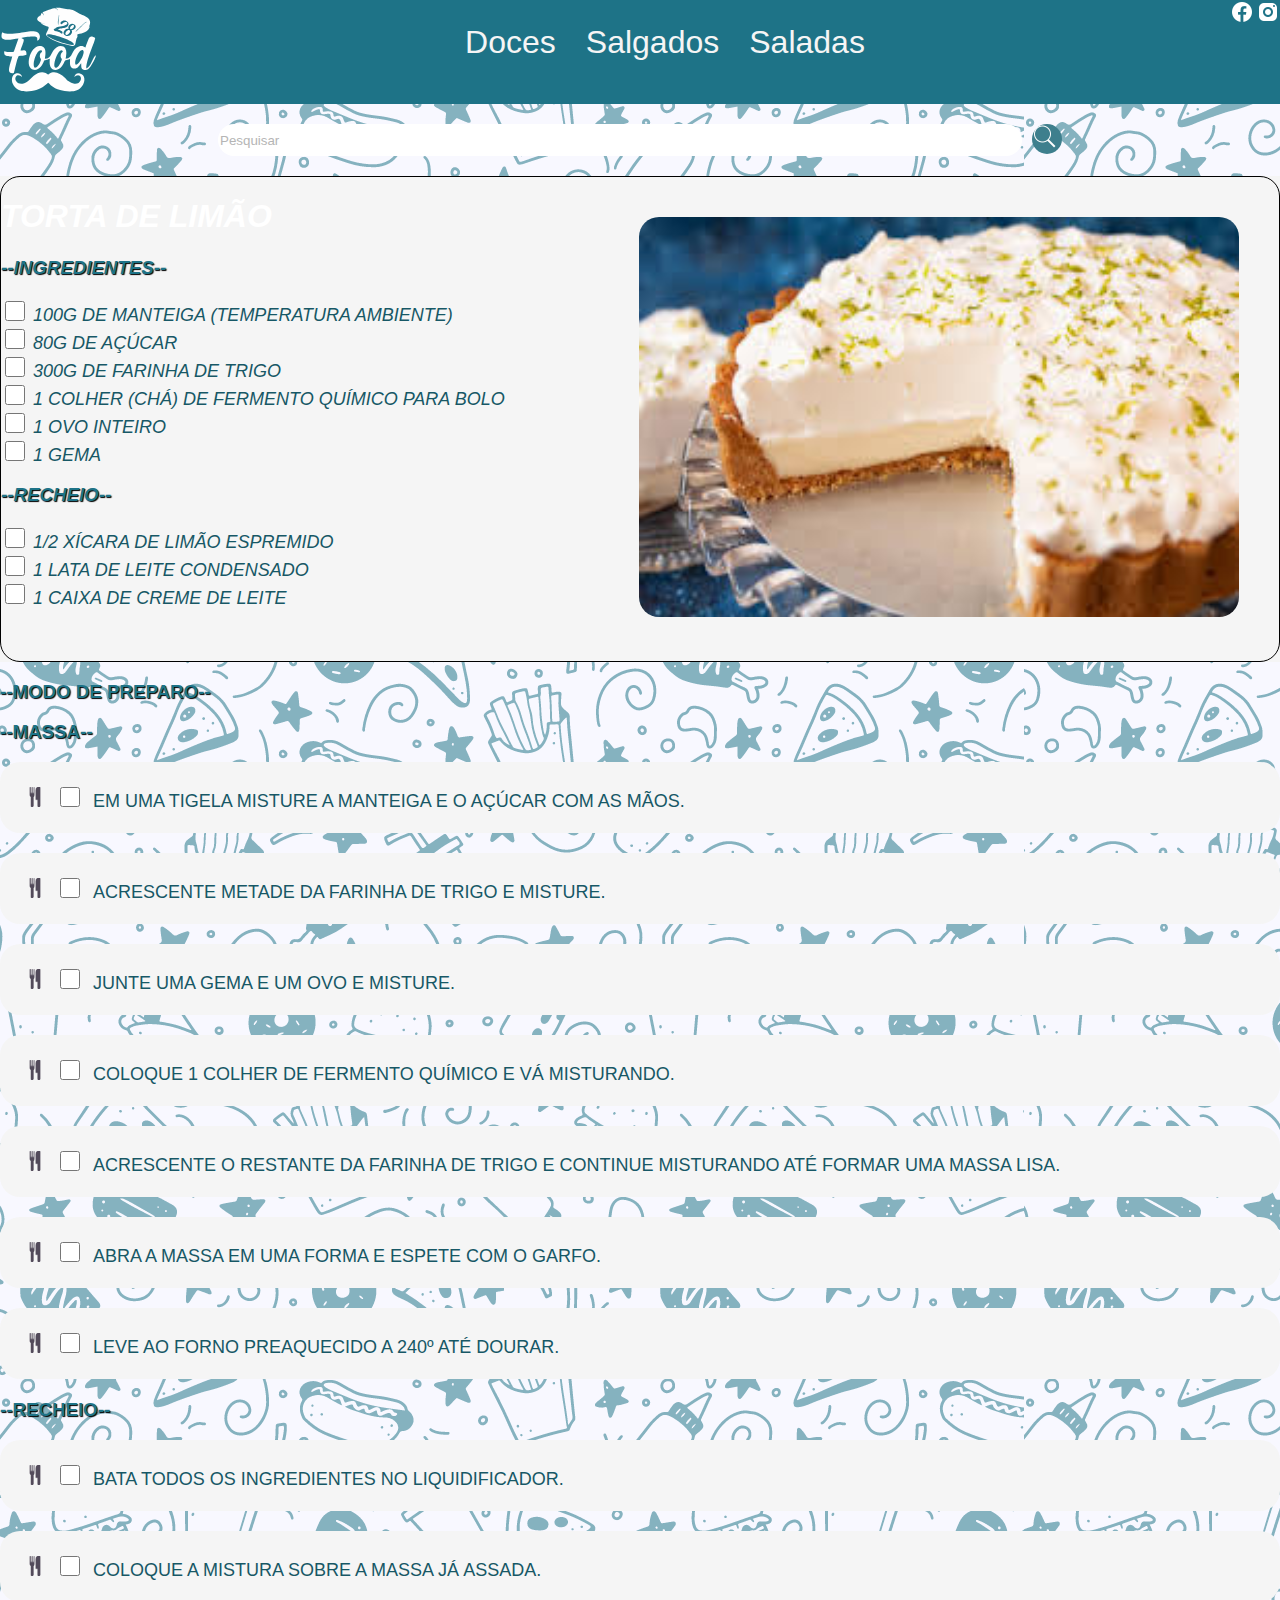
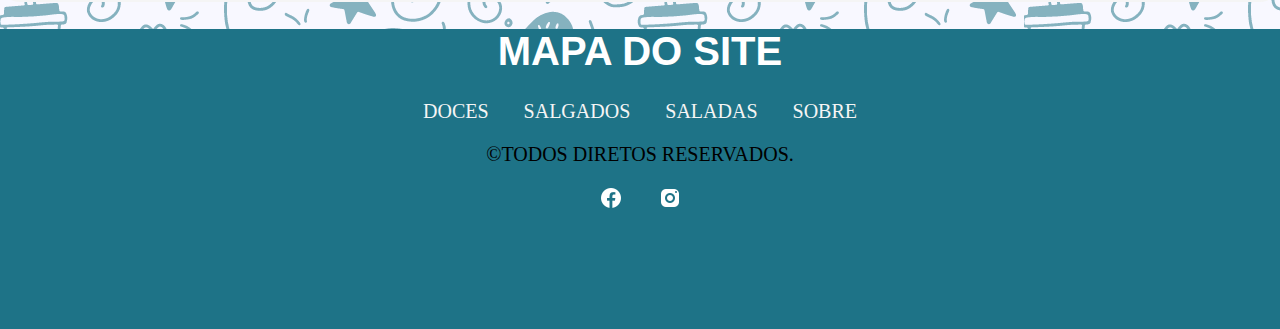
<file: Receitas/doces/torta.html>
<!DOCTYPE html>
<html lang="pt-br">

<head>
    <meta charset="UTF-8">
    <meta name="viewport" content="width=device-width, initial-scale=1.0">
    <!--LINK DO CSS-->
    <link rel="stylesheet" href="../../css/estilo.css">
    <link rel="stylesheet" href="../../css/estiloreceita.css">

    <link href="https://fonts.cdnfonts.com/css/curely" rel="stylesheet">
    <!-- ABRINDO CODIGO NO JAVA-->

    <title>Sonho de Padaria</title>
</head>

<body>
    <!--AQUI É O MENU-->
    <div class="container">
        <div class="logo"> <a href="../../index.html"><img src="../../img/28foodlogomarca2.svg" width="100px"
                    height="100px"></a>
        </div>

        <div class="menu">
            <a href="../../doces.html">Doces</a>
            <a href="../../salgados.html">Salgados</a>
            <a href="../../saladas.html">Saladas</a>
        </div>

        <div class="social">
            <a href="https://www.facebook.com" class="fb"> <img src="../../icons/icons8-facebook-24.png"></a>
            <a href="https://www.instagram.com" class="ins"> <img src="../../icons/icons8-instagram-24.png"></a>
        </div>
    </div>

    <div class="pesquisa">
        <input type="text" placeholder="Pesquisar">
        <input type="submit" value="">
    </div>

    <!--CONTEÚDO DA RECEITA-->
    <div class="container_receitas">



        <div class="receita">
            <div class="ingredientes">
                <!--IMAGEM DA RECEITA-->
                <div class="imagem_receitas">
                    <img src="../../img/LIMAO.jpg" width="600px" height="400px">
                </div>

                <!--BLOCO DA RECEITA-->
                <!--INGREDIENTES-->

                <h1>TORTA DE LIMÃO</h1>

                <h3>--INGREDIENTES--</h3>

                <input type="checkbox" id="checkbox"><text>100G DE MANTEIGA (TEMPERATURA AMBIENTE)</text>
                <br>
                <input type="checkbox" id="checkbox"><text>80G DE AÇÚCAR</text>
                <br>
                <input type="checkbox" id="checkbox"><text>300G DE FARINHA DE TRIGO</text>
                <br>
                <input type="checkbox" id="checkbox"><text>1 COLHER (CHÁ) DE FERMENTO QUÍMICO PARA BOLO</text>
                <br>
                <input type="checkbox" id="checkbox"><text>1 OVO INTEIRO</text>
                <br>
                <input type="checkbox" id="checkbox"><text>1 GEMA</text>
                <br>
                <!--RECHEIO-->
                <h3>--RECHEIO--</h3>
                <input type="checkbox" id="checkbox"><text>1/2 XÍCARA DE LIMÃO ESPREMIDO</text>
                <br>
                <input type="checkbox" id="checkbox"><text>1 LATA DE LEITE CONDENSADO</text>
                <br>
                <input type="checkbox" id="checkbox"><text>1 CAIXA DE CREME DE LEITE</text>
                <br>

                <!--FIM ITENS DA RECEITA-->

                <br>
            </div>
        </div>
        <!-- INÍCIO MODO DE PREPARO-->
        <!--AQUI CADA BLOCO É UMA ETAPA DO PREPARO-->

        <h3> --MODO DE PREPARO--</h3>
        <!--BLOCO 1-->
        <h3>--MASSA--</h3>
        <div class="preparo">
            <img src="../../icons/fork9.png" width="20px" height="20px">
            <input type="checkbox" id="checkbox">
            <text>
                EM UMA TIGELA MISTURE A MANTEIGA E O AÇÚCAR COM AS MÃOS. </text>
        </div>
        <!--BLOCO 2-->
        <div class="preparo">
            <img src="../../icons/fork9.png" width="20px" height="20px">
            <input type="checkbox" id="checkbox">
            <text>
                ACRESCENTE METADE DA FARINHA DE TRIGO E MISTURE.
            </text>
        </div>
        <!--BLOCO 3-->
        <div class="preparo">
            <img src="../../icons/fork9.png" width="20px" height="20px">
            <input type="checkbox" id="checkbox">
            <text>
                JUNTE UMA GEMA E UM OVO E MISTURE.
            </text>
        </div>
        <!--BLOCO 4-->
        <div class="preparo">
            <img src="../../icons/fork9.png" width="20px" height="20px">
            <input type="checkbox" id="checkbox">
            <text>
                COLOQUE 1 COLHER DE FERMENTO QUÍMICO E VÁ MISTURANDO.
            </text>
        </div>
        <!--BLOCO 5-->
        <div class="preparo">
            <img src="../../icons/fork9.png" width="20px" height="20px">
            <input type="checkbox" id="checkbox">
            <text>
                ACRESCENTE O RESTANTE DA FARINHA DE TRIGO E CONTINUE MISTURANDO ATÉ FORMAR UMA MASSA LISA.
            </text>
        </div>
        <!--BLOCO 6-->
        <div class="preparo">
            <img src="../../icons/fork9.png" width="20px" height="20px">
            <input type="checkbox" id="checkbox">
            <text>
                ABRA A MASSA EM UMA FORMA E ESPETE COM O GARFO.
            </text>
        </div>
        <div class="preparo">
            <img src="../../icons/fork9.png" width="20px" height="20px">
            <input type="checkbox" id="checkbox">
            <text>
                LEVE AO FORNO PREAQUECIDO A 240º ATÉ DOURAR.
            </text>
        </div>
        <h3>--RECHEIO--</h3>
        <div class="preparo">
            <img src="../../icons/fork9.png" width="20px" height="20px">
            <input type="checkbox" id="checkbox">
            <text>
                BATA TODOS OS INGREDIENTES NO LIQUIDIFICADOR.
            </text>
        </div>
        <div class="preparo">
            <img src="../../icons/fork9.png" width="20px" height="20px">
            <input type="checkbox" id="checkbox">
            <text>
                COLOQUE A MISTURA SOBRE A MASSA JÁ ASSADA.
            </text>
        </div>
    </div>

    </div>




</body>
<footer class="rodape">
    <div class="rodape-container">
        <main class="map">
            <h1>MAPA DO SITE</h1>

            <a href="../../doces.html"> DOCES</a>
            <a href="../../salgados.html"> SALGADOS</a>
            <a href="../../saladas.html"> SALADAS</a>
            <a href="../../about.html"> SOBRE</a>

            <p>&copy;TODOS DIRETOS RESERVADOS.</p>
            <div class="social2">
                <a href="https://www.facebook.com" class="fb"> <img src="../../icons/icons8-facebook-24.png"></a>
                <a href="https://www.instagram.com" class="ins"> <img src="../../icons/icons8-instagram-24.png"></a>

            </div>
        </main>

</html>
</file>
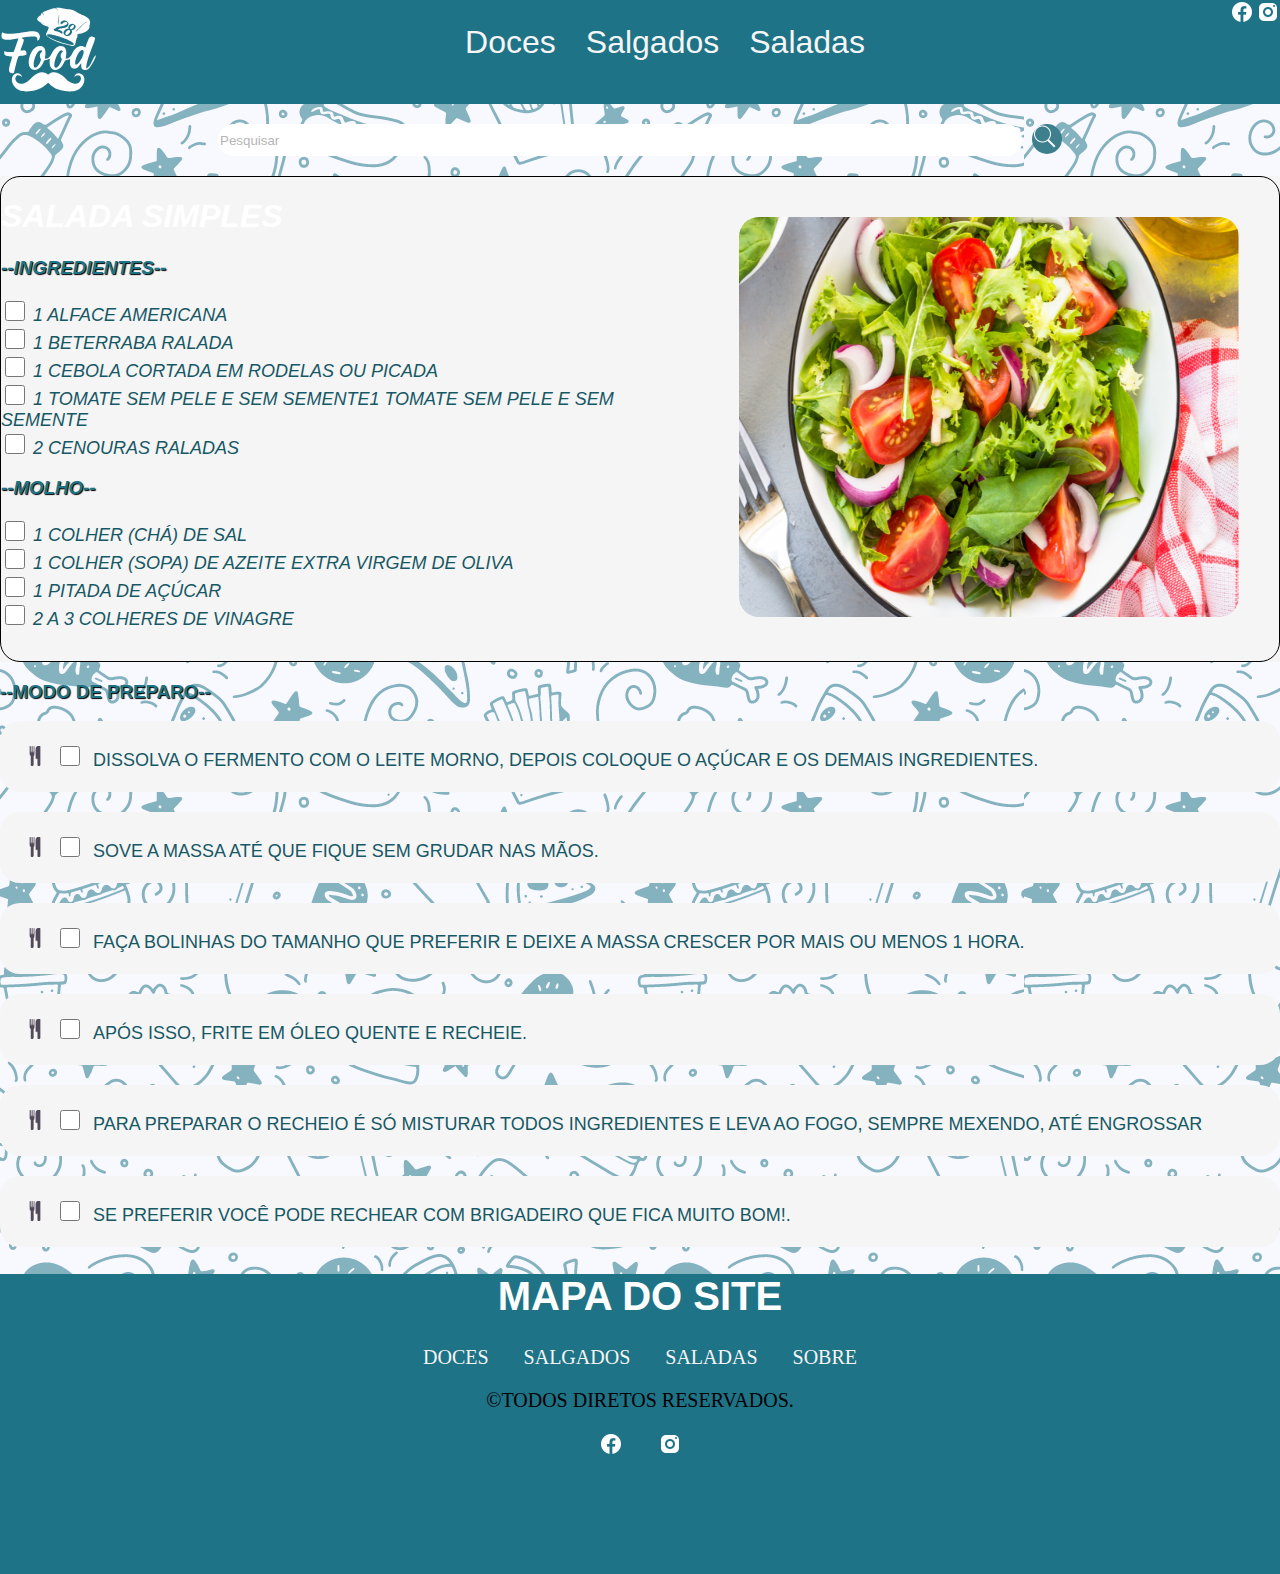
<file: Receitas/saladas/alface.html>
<!DOCTYPE html>
<html lang="pt-br">

<head>
    <meta charset="UTF-8">
    <meta name="viewport" content="width=device-width, initial-scale=1.0">
    <!--LINK DO CSS-->
    <link rel="stylesheet" href="../../css/estilo.css">
    <link rel="stylesheet" href="../../css/estiloreceita.css">

    <link href="https://fonts.cdnfonts.com/css/curely" rel="stylesheet">
    <!-- ABRINDO CODIGO NO JAVA-->

    <title>Sonho de Padaria</title>
</head>

<body>
    <!--AQUI É O MENU-->
    <div class="container">
        <div class="logo"> <a href="../../index.html"><img src="../../img/28foodlogomarca2.svg" width="100px"
                    height="100px"></a>
        </div>

        <div class="menu">
            <a href="../../doces.html">Doces</a>
            <a href="../../salgados.html">Salgados</a>
            <a href="../../saladas.html">Saladas</a>
        </div>

        <div class="social">
            <a href="https://www.facebook.com" class="fb"> <img src="../../icons/icons8-facebook-24.png"></a>
            <a href="https://www.instagram.com" class="ins"> <img src="../../icons/icons8-instagram-24.png"></a>
        </div>
    </div>

    <div class="pesquisa">
        <input type="text" placeholder="Pesquisar">
        <input type="submit" value="">
    </div>

    <!--CONTEÚDO DA RECEITA-->
    <div class="container_receitas">



        <div class="receita">
            <div class="ingredientes">
                <!--IMAGEM DA RECEITA-->
                <div class="imagem_receitas">
                    <img src="../../img/alface_simples.webp" width="500px" height="400px">
                </div>

                <!--BLOCO DA RECEITA-->
                <!--INGREDIENTES-->

                <h1>SALADA SIMPLES</h1>

                <h3>--INGREDIENTES--</h3>

                <input type="checkbox" id="checkbox"><text>1 ALFACE AMERICANA</text>
                <br>
                <input type="checkbox" id="checkbox"><text>1 BETERRABA RALADA</text>
                <br>
                <input type="checkbox" id="checkbox"><text>1 CEBOLA CORTADA EM RODELAS OU PICADA</text>
                <br>
                <input type="checkbox" id="checkbox"><text>1 TOMATE SEM PELE E SEM SEMENTE1 TOMATE SEM PELE E SEM
                    SEMENTE</text>
                <br>
                <input type="checkbox" id="checkbox"><text>2 CENOURAS RALADAS</text>
                <br>

                <h3>--MOLHO--</h3>

                <input type="checkbox" id="checkbox"><text>1 COLHER (CHÁ) DE SAL</text>
                <br>
                <input type="checkbox" id="checkbox"><text>1 COLHER (SOPA) DE AZEITE EXTRA VIRGEM DE OLIVA</text>
                <br>
                <input type="checkbox" id="checkbox"><text>1 PITADA DE AÇÚCAR</text>
                <br>
                <input type="checkbox" id="checkbox"><text>2 A 3 COLHERES DE VINAGRE</text>
                <br>

                <!--FIM ITENS DA RECEITA-->

                <br>
            </div>
        </div>
        <!-- INÍCIO MODO DE PREPARO-->
        <!--AQUI CADA BLOCO É UMA ETAPA DO PREPARO-->

        <h3> --MODO DE PREPARO--</h3>
        <!--BLOCO 1-->
        <div class="preparo">
            <img src="../../icons/fork9.png" width="20px" height="20px">
            <input type="checkbox" id="checkbox">
            <text>
                DISSOLVA O FERMENTO COM O LEITE MORNO, DEPOIS COLOQUE O AÇÚCAR E OS DEMAIS INGREDIENTES.
            </text>
        </div>
        <!--BLOCO 2-->
        <div class="preparo">
            <img src="../../icons/fork9.png" width="20px" height="20px">
            <input type="checkbox" id="checkbox">
            <text>
                SOVE A MASSA ATÉ QUE FIQUE SEM GRUDAR NAS MÃOS.
            </text>
        </div>
        <!--BLOCO 3-->
        <div class="preparo">
            <img src="../../icons/fork9.png" width="20px" height="20px">
            <input type="checkbox" id="checkbox">
            <text>
                FAÇA BOLINHAS DO TAMANHO QUE PREFERIR E DEIXE A MASSA CRESCER POR MAIS OU MENOS 1 HORA.
            </text>
        </div>
        <!--BLOCO 4-->
        <div class="preparo">
            <img src="../../icons/fork9.png" width="20px" height="20px">
            <input type="checkbox" id="checkbox">
            <text>
                APÓS ISSO, FRITE EM ÓLEO QUENTE E RECHEIE.
            </text>
        </div>
        <!--BLOCO 5-->
        <div class="preparo">
            <img src="../../icons/fork9.png" width="20px" height="20px">
            <input type="checkbox" id="checkbox">
            <text>
                PARA PREPARAR O RECHEIO É SÓ MISTURAR TODOS INGREDIENTES E LEVA AO FOGO, SEMPRE MEXENDO, ATÉ ENGROSSAR
            </text>
        </div>
        <!--BLOCO 6-->
        <div class="preparo">
            <img src="../../icons/fork9.png" width="20px" height="20px">
            <input type="checkbox" id="checkbox">
            <text>
                SE PREFERIR VOCÊ PODE RECHEAR COM BRIGADEIRO QUE FICA MUITO BOM!.
            </text>
        </div>
    </div>

    </div>




</body>
<footer class="rodape">
    <div class="rodape-container">
        <main class="map">
            <h1>MAPA DO SITE</h1>

            <a href="../../doces.html"> DOCES</a>
            <a href="../../salgados.html"> SALGADOS</a>
            <a href="../../saladas.html"> SALADAS</a>
            <a href="../../about.html"> SOBRE</a>

            <p>&copy;TODOS DIRETOS RESERVADOS.</p>
            <div class="social2">
                <a href="https://www.facebook.com" class="fb"> <img src="../../icons/icons8-facebook-24.png"></a>
                <a href="https://www.instagram.com" class="ins"> <img src="../../icons/icons8-instagram-24.png"></a>

            </div>
        </main>
        </main>



        </main>
    </div>
</footer>

</html>
</file>
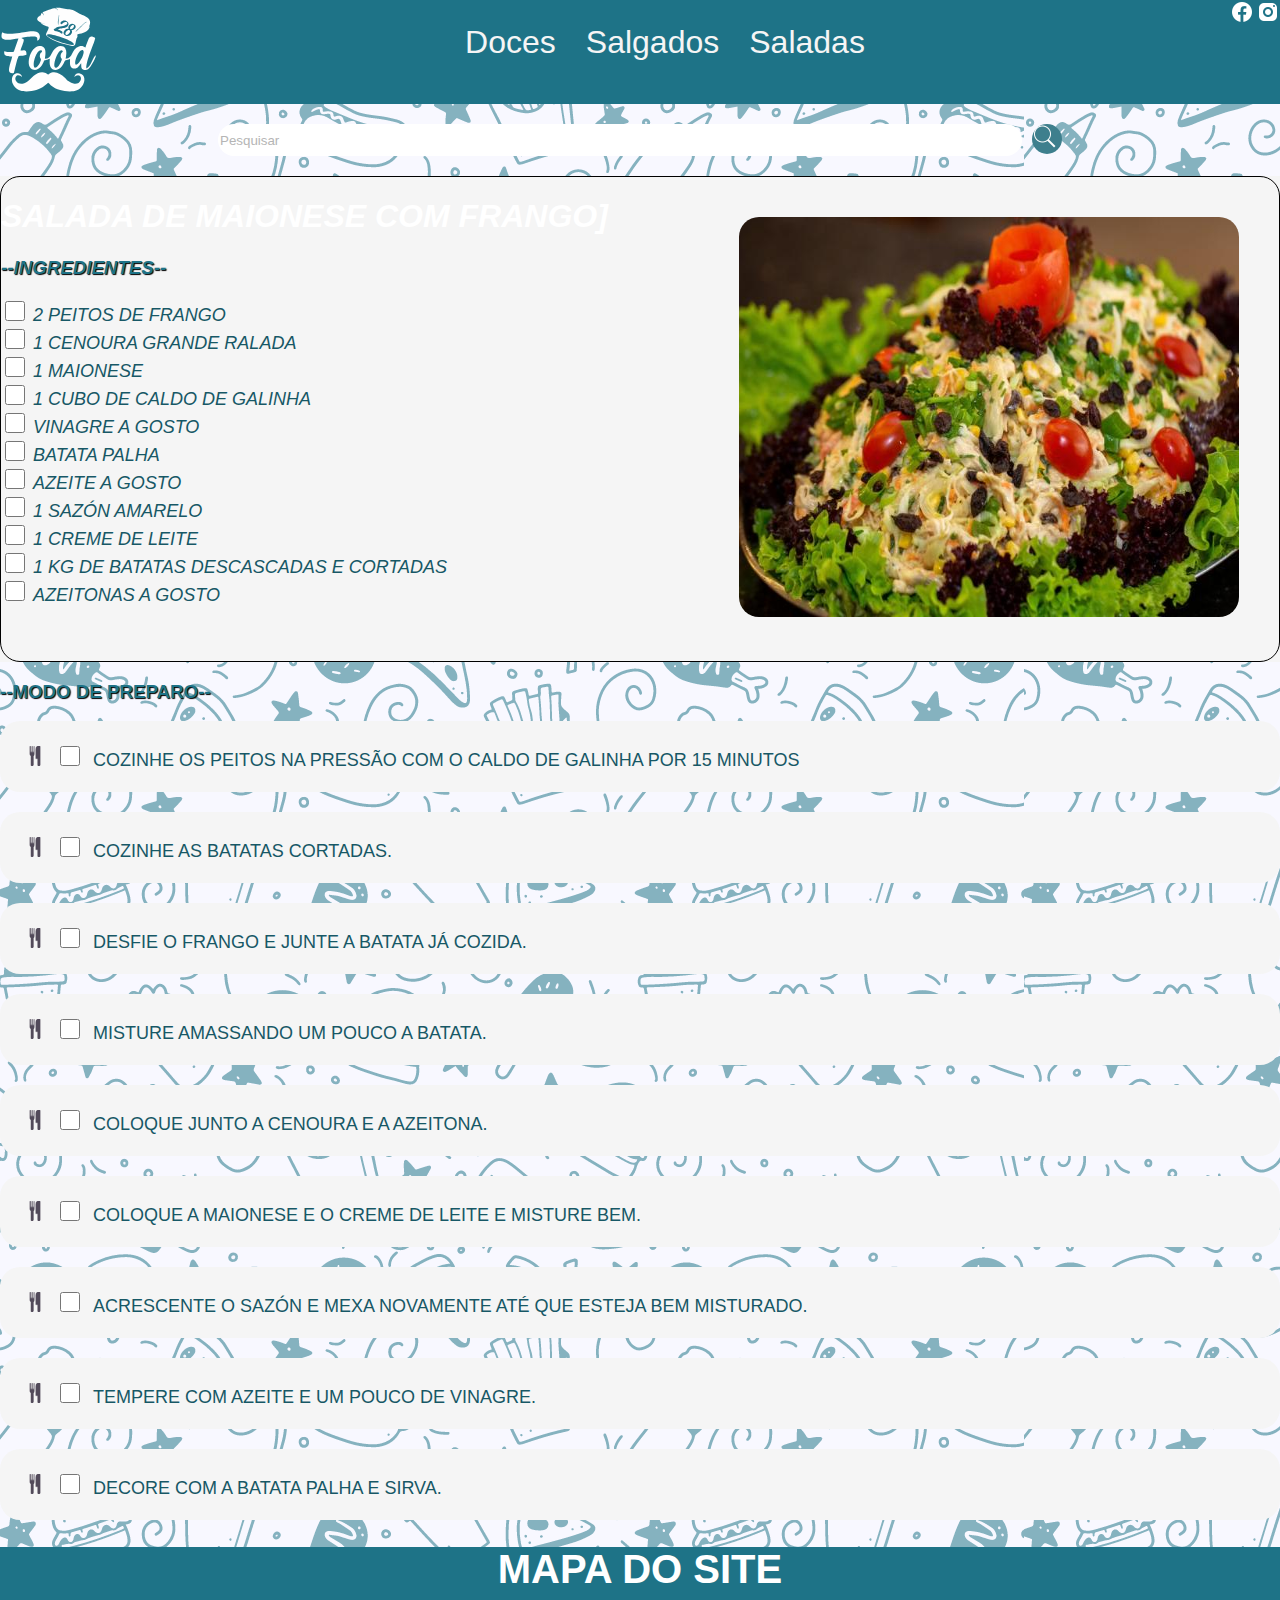
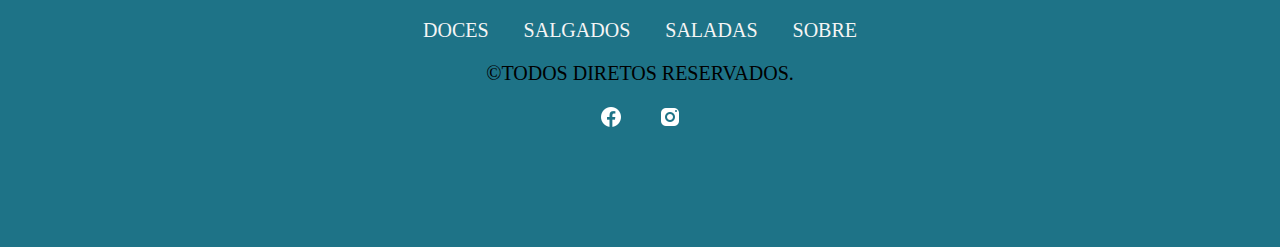
<file: Receitas/saladas/frango.html>
<!DOCTYPE html>
<html lang="pt-br">

<head>
    <meta charset="UTF-8">
    <meta name="viewport" content="width=device-width, initial-scale=1.0">
    <!--LINK DO CSS-->
    <link rel="stylesheet" href="../../css/estilo.css">
    <link rel="stylesheet" href="../../css/estiloreceita.css">

    <link href="https://fonts.cdnfonts.com/css/curely" rel="stylesheet">
    <!-- ABRINDO CODIGO NO JAVA-->

    <title>Salada de Maiose com Frango</title>
</head>

<body>
    <!--AQUI É O MENU-->
    <div class="container">
        <div class="logo"> <a href="../../index.html"><img src="../../img/28foodlogomarca2.svg" width="100px"
                    height="100px"></a>
        </div>

        <div class="menu">
            <a href="../../doces.html">Doces</a>
            <a href="../../salgados.html">Salgados</a>
            <a href="../../saladas.html">Saladas</a>
        </div>

        <div class="social">
            <a href="https://www.facebook.com" class="fb"> <img src="../../icons/icons8-facebook-24.png"></a>
            <a href="https://www.instagram.com" class="ins"> <img src="../../icons/icons8-instagram-24.png"></a>
        </div>
    </div>

    <div class="pesquisa">
        <input type="text" placeholder="Pesquisar">
        <input type="submit" value="">
    </div>

    <!--CONTEÚDO DA RECEITA-->
    <div class="container_receitas">



        <div class="receita">

            <div class="ingredientes">
                <!--IMAGEM DA RECEITA-->
                <div class="imagem_receitas">
                    <img src="../../img/salada_maio.jpg" width="500px" height="400px">
                </div>

                <!--BLOCO DA RECEITA-->
                <!--INGREDIENTES-->

                <h1>SALADA DE MAIONESE COM FRANGO]</h1>

                <h3>--INGREDIENTES--</h3>

                <input type="checkbox" id="checkbox"><text>2 PEITOS DE FRANGO</text>
                <br>
                <input type="checkbox" id="checkbox"><text>1 CENOURA GRANDE RALADA</text>
                <br>
                <input type="checkbox" id="checkbox"><text>1 MAIONESE</text>
                <br>
                <input type="checkbox" id="checkbox"><text>1 CUBO DE CALDO DE GALINHA</text>
                <br>
                <input type="checkbox" id="checkbox"><text>VINAGRE A GOSTO</text>
                <br>
                <input type="checkbox" id="checkbox"><text>BATATA PALHA</text>
                <br>
                <input type="checkbox" id="checkbox"><text>AZEITE A GOSTO</text>
                <br>
                <input type="checkbox" id="checkbox"><text>1 SAZÓN AMARELO</text>
                <br>
                <input type="checkbox" id="checkbox"><text>1 CREME DE LEITE</text>
                <br>
                <input type="checkbox" id="checkbox"><text>1 KG DE BATATAS DESCASCADAS E CORTADAS</text>
                <br>
                <input type="checkbox" id="checkbox"><text>AZEITONAS A GOSTO</text>
                <br>

                <!--FIM ITENS DA RECEITA-->

                <br>
            </div>
        </div>
        <!-- INÍCIO MODO DE PREPARO-->
        <!--AQUI CADA BLOCO É UMA ETAPA DO PREPARO-->

        <h3> --MODO DE PREPARO--</h3>
        <!--BLOCO 1-->
        <div class="preparo">
            <img src="../../icons/fork9.png" width="20px" height="20px">
            <input type="checkbox" id="checkbox">
            <text>
                COZINHE OS PEITOS NA PRESSÃO COM O CALDO DE GALINHA POR 15 MINUTOS </text>
        </div>
        <!--BLOCO 2-->
        <div class="preparo">
            <img src="../../icons/fork9.png" width="20px" height="20px">
            <input type="checkbox" id="checkbox">
            <text>
                COZINHE AS BATATAS CORTADAS.
            </text>
        </div>
        <!--BLOCO 3-->
        <div class="preparo">
            <img src="../../icons/fork9.png" width="20px" height="20px">
            <input type="checkbox" id="checkbox">
            <text>
                DESFIE O FRANGO E JUNTE A BATATA JÁ COZIDA. </text>
        </div>
        <!--BLOCO 4-->
        <div class="preparo">
            <img src="../../icons/fork9.png" width="20px" height="20px">
            <input type="checkbox" id="checkbox">
            <text>
                MISTURE AMASSANDO UM POUCO A BATATA. </text>
        </div>
        <!--BLOCO 5-->
        <div class="preparo">
            <img src="../../icons/fork9.png" width="20px" height="20px">
            <input type="checkbox" id="checkbox">
            <text>
                COLOQUE JUNTO A CENOURA E A AZEITONA. </text>
        </div>
        <!--BLOCO 6-->
        <div class="preparo">
            <img src="../../icons/fork9.png" width="20px" height="20px">
            <input type="checkbox" id="checkbox">
            <text>
                COLOQUE A MAIONESE E O CREME DE LEITE E MISTURE BEM. </text>
        </div>
        <div class="preparo">
            <img src="../../icons/fork9.png" width="20px" height="20px">
            <input type="checkbox" id="checkbox">
            <text>
                ACRESCENTE O SAZÓN E MEXA NOVAMENTE ATÉ QUE ESTEJA BEM MISTURADO. </text>
        </div>
        <div class="preparo">
            <img src="../../icons/fork9.png" width="20px" height="20px">
            <input type="checkbox" id="checkbox">
            <text>
                TEMPERE COM AZEITE E UM POUCO DE VINAGRE. </text>
        </div>
        <div class="preparo">
            <img src="../../icons/fork9.png" width="20px" height="20px">
            <input type="checkbox" id="checkbox">
            <text>
                DECORE COM A BATATA PALHA E SIRVA. </text>
        </div>
    </div>

    </div>




</body>
<footer class="rodape">
    <div class="rodape-container">
        <main class="map">
            <h1>MAPA DO SITE</h1>

            <a href="../../doces.html"> DOCES</a>
            <a href="../../salgados.html"> SALGADOS</a>
            <a href="../../saladas.html"> SALADAS</a>
            <a href="../../about.html"> SOBRE</a>

            <p>&copy;TODOS DIRETOS RESERVADOS.</p>
            <div class="social2">
                <a href="https://www.facebook.com" class="fb"> <img src="../../icons/icons8-facebook-24.png"></a>
                <a href="https://www.instagram.com" class="ins"> <img src="../../icons/icons8-instagram-24.png"></a>

            </div>
        </main>



        </main>
    </div>
</footer>

</html>
</file>
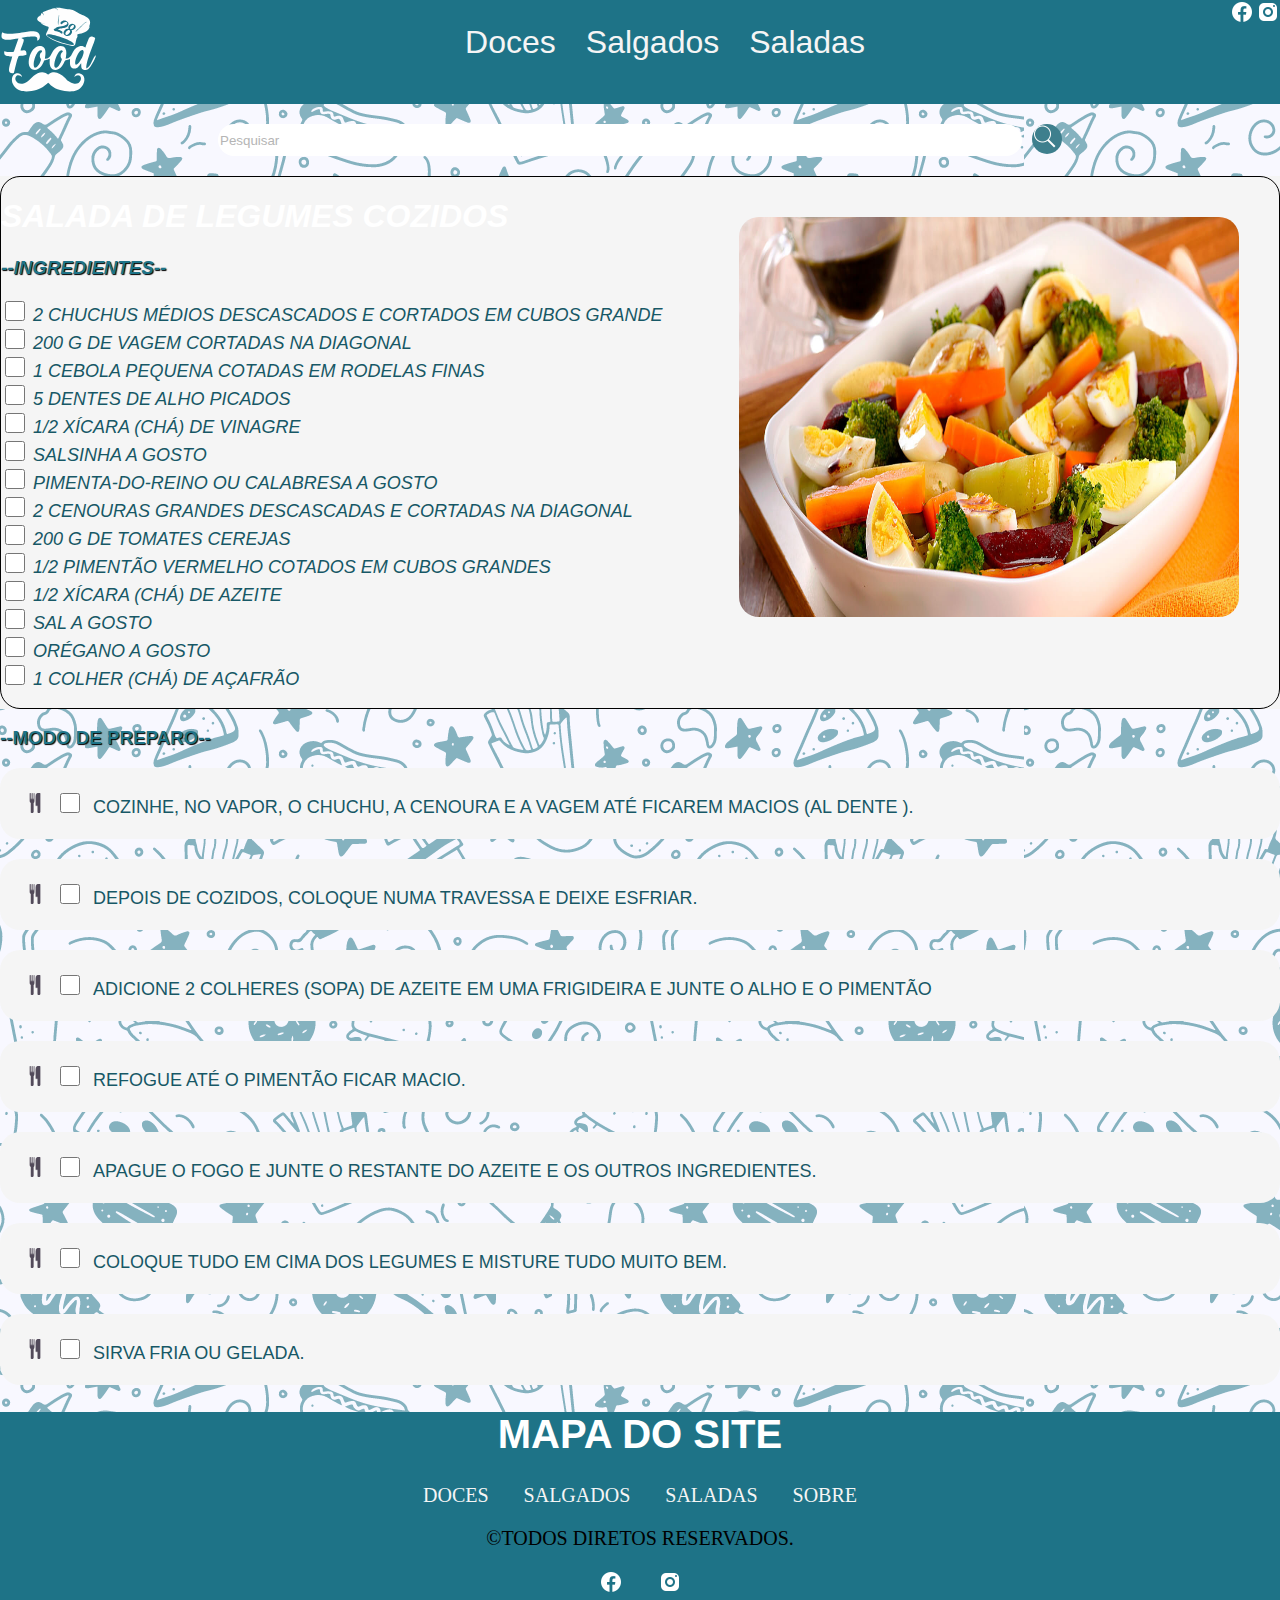
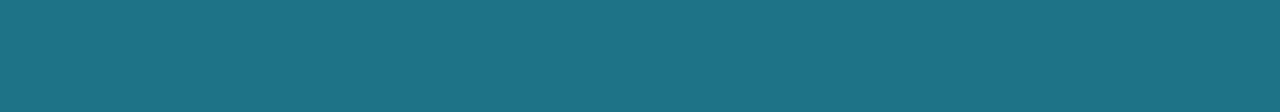
<file: Receitas/saladas/legumes.html>
<!DOCTYPE html>
<html lang="pt-br">

<head>
    <meta charset="UTF-8">
    <meta name="viewport" content="width=device-width, initial-scale=1.0">
    <!--LINK DO CSS-->
    <link rel="stylesheet" href="../../css/estilo.css">
    <link rel="stylesheet" href="../../css/estiloreceita.css">

    <link href="https://fonts.cdnfonts.com/css/curely" rel="stylesheet">
    <!-- ABRINDO CODIGO NO JAVA-->

    <title>Sonho de Padaria</title>
</head>

<body>
    <!--AQUI É O MENU-->
    <div class="container">
        <div class="logo"> <a href="../../index.html"><img src="../../img/28foodlogomarca2.svg" width="100px"
                    height="100px"></a>
        </div>

        <div class="menu">
            <a href="../../doces.html">Doces</a>
            <a href="../../salgados.html">Salgados</a>
            <a href="../../saladas.html">Saladas</a>
        </div>

        <div class="social">
            <a href="https://www.facebook.com" class="fb"> <img src="../../icons/icons8-facebook-24.png"></a>
            <a href="https://www.instagram.com" class="ins"> <img src="../../icons/icons8-instagram-24.png"></a>
        </div>
    </div>

    <div class="pesquisa">
        <input type="text" placeholder="Pesquisar">
        <input type="submit" value="">
    </div>

    <!--CONTEÚDO DA RECEITA-->
    <div class="container_receitas">



        <div class="receita">
            <div class="ingredientes">
                <!--IMAGEM DA RECEITA-->
                <div class="imagem_receitas">
                    <img src="../../img/legumes.webp" width="500px" height="400px">
                </div>

                <!--BLOCO DA RECEITA-->
                <!--INGREDIENTES-->

                <h1>SALADA DE LEGUMES COZIDOS</h1>

                <h3>--INGREDIENTES--</h3>

                <input type="checkbox" id="checkbox"><text>2 CHUCHUS MÉDIOS DESCASCADOS E CORTADOS EM CUBOS
                    GRANDE</text>
                <br>
                <input type="checkbox" id="checkbox"><text>200 G DE VAGEM CORTADAS NA DIAGONAL</text>
                <br>
                <input type="checkbox" id="checkbox"><text>1 CEBOLA PEQUENA COTADAS EM RODELAS FINAS</text>
                <br>
                <input type="checkbox" id="checkbox"><text>5 DENTES DE ALHO PICADOS</text>
                <br>
                <input type="checkbox" id="checkbox"><text>1/2 XÍCARA (CHÁ) DE VINAGRE</text>
                <br>
                <input type="checkbox" id="checkbox"><text>SALSINHA A GOSTO</text>
                <br>
                <input type="checkbox" id="checkbox"><text>PIMENTA-DO-REINO OU CALABRESA A GOSTO</text>
                <br>
                <input type="checkbox" id="checkbox"><text>2 CENOURAS GRANDES DESCASCADAS E CORTADAS NA DIAGONAL</text>
                <br>
                <input type="checkbox" id="checkbox"><text>200 G DE TOMATES CEREJAS</text>
                <br>
                <input type="checkbox" id="checkbox"><text>1/2 PIMENTÃO VERMELHO COTADOS EM CUBOS GRANDES</text>
                <br>
                <input type="checkbox" id="checkbox"><text>1/2 XÍCARA (CHÁ) DE AZEITE</text>
                <br>
                <input type="checkbox" id="checkbox"><text>SAL A GOSTO</text>
                <br>
                <input type="checkbox" id="checkbox"><text>ORÉGANO A GOSTO</text>
                <br>
                <input type="checkbox" id="checkbox"><text>1 COLHER (CHÁ) DE AÇAFRÃO</text>
                <br>

                <!--FIM ITENS DA RECEITA-->

                <br>
            </div>
        </div>
        <!-- INÍCIO MODO DE PREPARO-->
        <!--AQUI CADA BLOCO É UMA ETAPA DO PREPARO-->

        <h3> --MODO DE PREPARO--</h3>
        <!--BLOCO 1-->
        <div class="preparo">
            <img src="../../icons/fork9.png" width="20px" height="20px">
            <input type="checkbox" id="checkbox">
            <text>
                COZINHE, NO VAPOR, O CHUCHU, A CENOURA E A VAGEM ATÉ FICAREM MACIOS (AL DENTE ).
            </text>
        </div>
        <!--BLOCO 2-->
        <div class="preparo">
            <img src="../../icons/fork9.png" width="20px" height="20px">
            <input type="checkbox" id="checkbox">
            <text>
                DEPOIS DE COZIDOS, COLOQUE NUMA TRAVESSA E DEIXE ESFRIAR.
            </text>
        </div>
        <!--BLOCO 3-->
        <div class="preparo">
            <img src="../../icons/fork9.png" width="20px" height="20px">
            <input type="checkbox" id="checkbox">
            <text>
                ADICIONE 2 COLHERES (SOPA) DE AZEITE EM UMA FRIGIDEIRA E JUNTE O ALHO E O PIMENTÃO </text>
        </div>
        <!--BLOCO 4-->
        <div class="preparo">
            <img src="../../icons/fork9.png" width="20px" height="20px">
            <input type="checkbox" id="checkbox">
            <text>
                REFOGUE ATÉ O PIMENTÃO FICAR MACIO. </text>
        </div>
        <!--BLOCO 5-->
        <div class="preparo">
            <img src="../../icons/fork9.png" width="20px" height="20px">
            <input type="checkbox" id="checkbox">
            <text>
                APAGUE O FOGO E JUNTE O RESTANTE DO AZEITE E OS OUTROS INGREDIENTES. </text>
        </div>
        <!--BLOCO 6-->
        <div class="preparo">
            <img src="../../icons/fork9.png" width="20px" height="20px">
            <input type="checkbox" id="checkbox">
            <text>
                COLOQUE TUDO EM CIMA DOS LEGUMES E MISTURE TUDO MUITO BEM.
            </text>
        </div>
        <div class="preparo">
            <img src="../../icons/fork9.png" width="20px" height="20px">
            <input type="checkbox" id="checkbox">
            <text>
                SIRVA FRIA OU GELADA.
            </text>
        </div>
    </div>

    </div>




</body>
<footer class="rodape">
    <div class="rodape-container">
        <main class="map">
            <h1>MAPA DO SITE</h1>

            <a href="../../doces.html"> DOCES</a>
            <a href="../../salgados.html"> SALGADOS</a>
            <a href="../../saladas.html"> SALADAS</a>
            <a href="../../about.html"> SOBRE</a>

            <p>&copy;TODOS DIRETOS RESERVADOS.</p>
            <div class="social2">
                <a href="https://www.facebook.com" class="fb"> <img src="../../icons/icons8-facebook-24.png"></a>
                <a href="https://www.instagram.com" class="ins"> <img src="../../icons/icons8-instagram-24.png"></a>

            </div>
        </main>
    </div>
</footer>

</html>
</file>
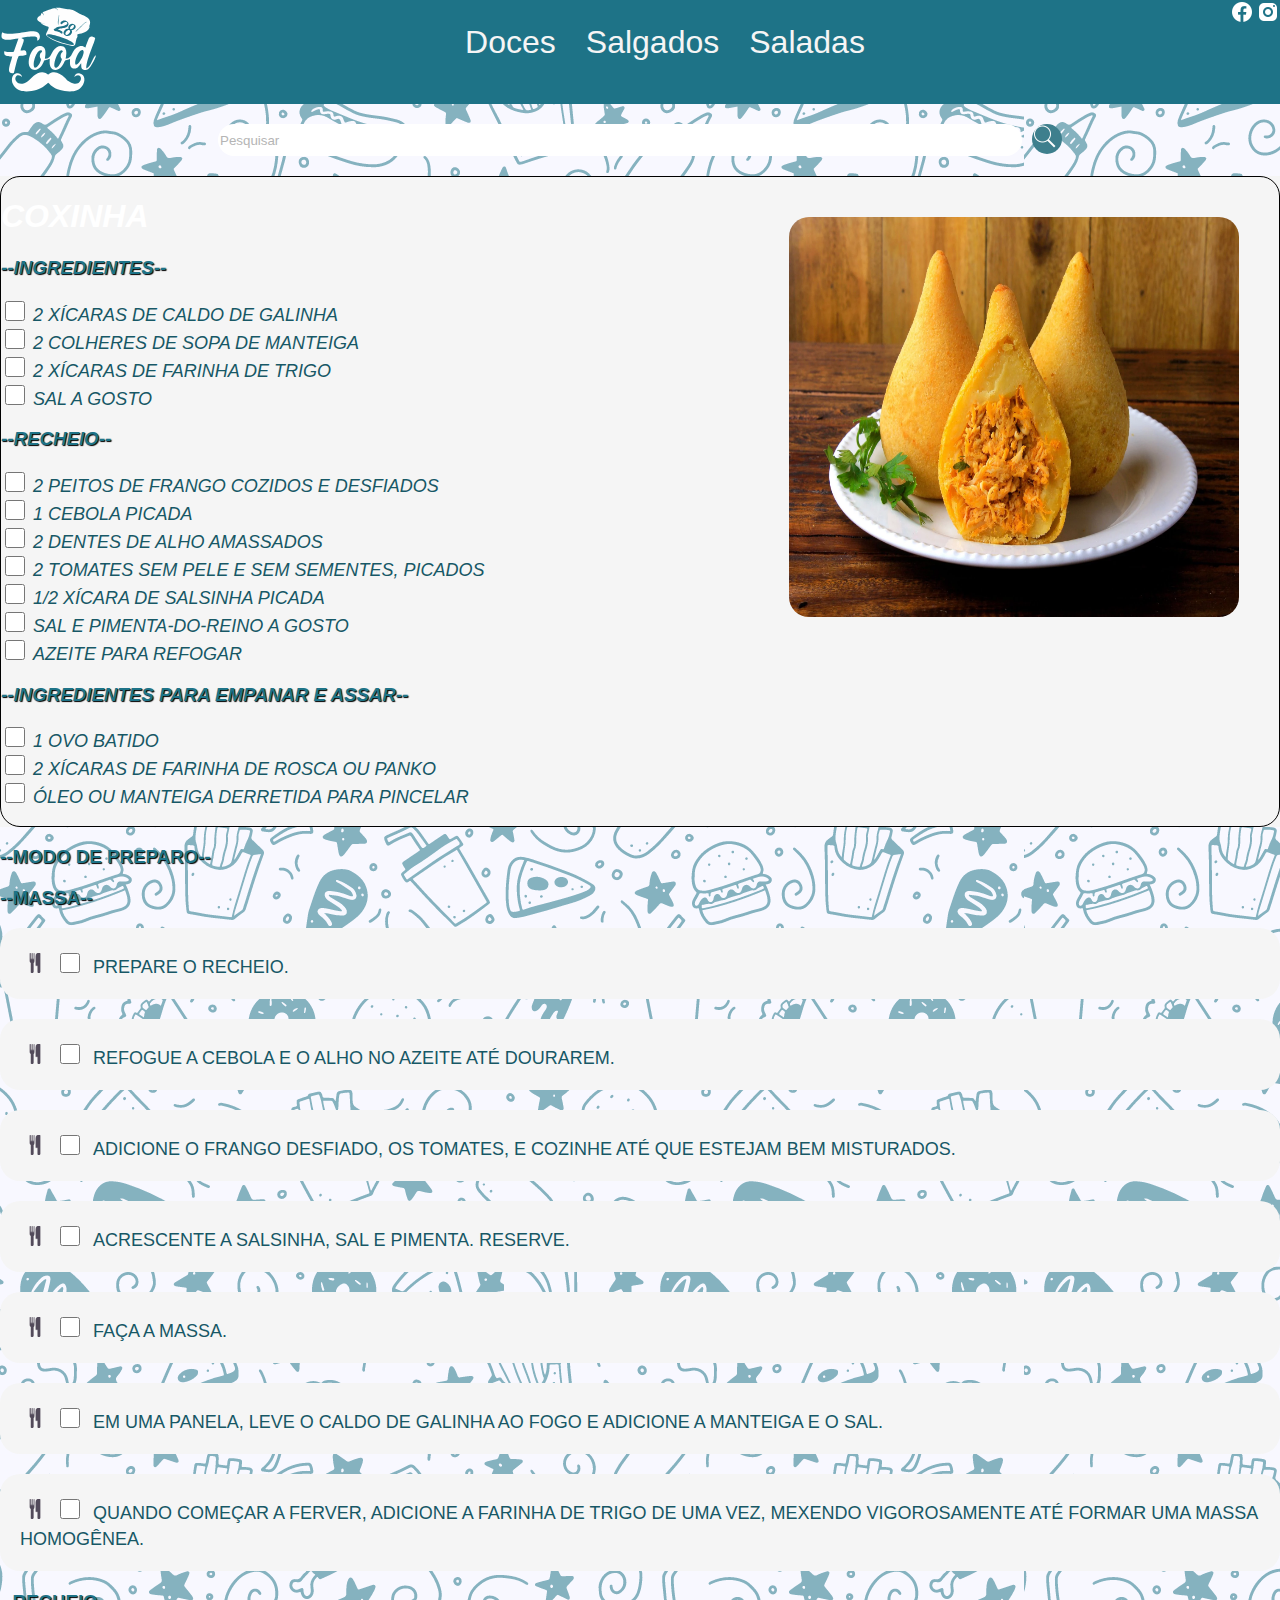
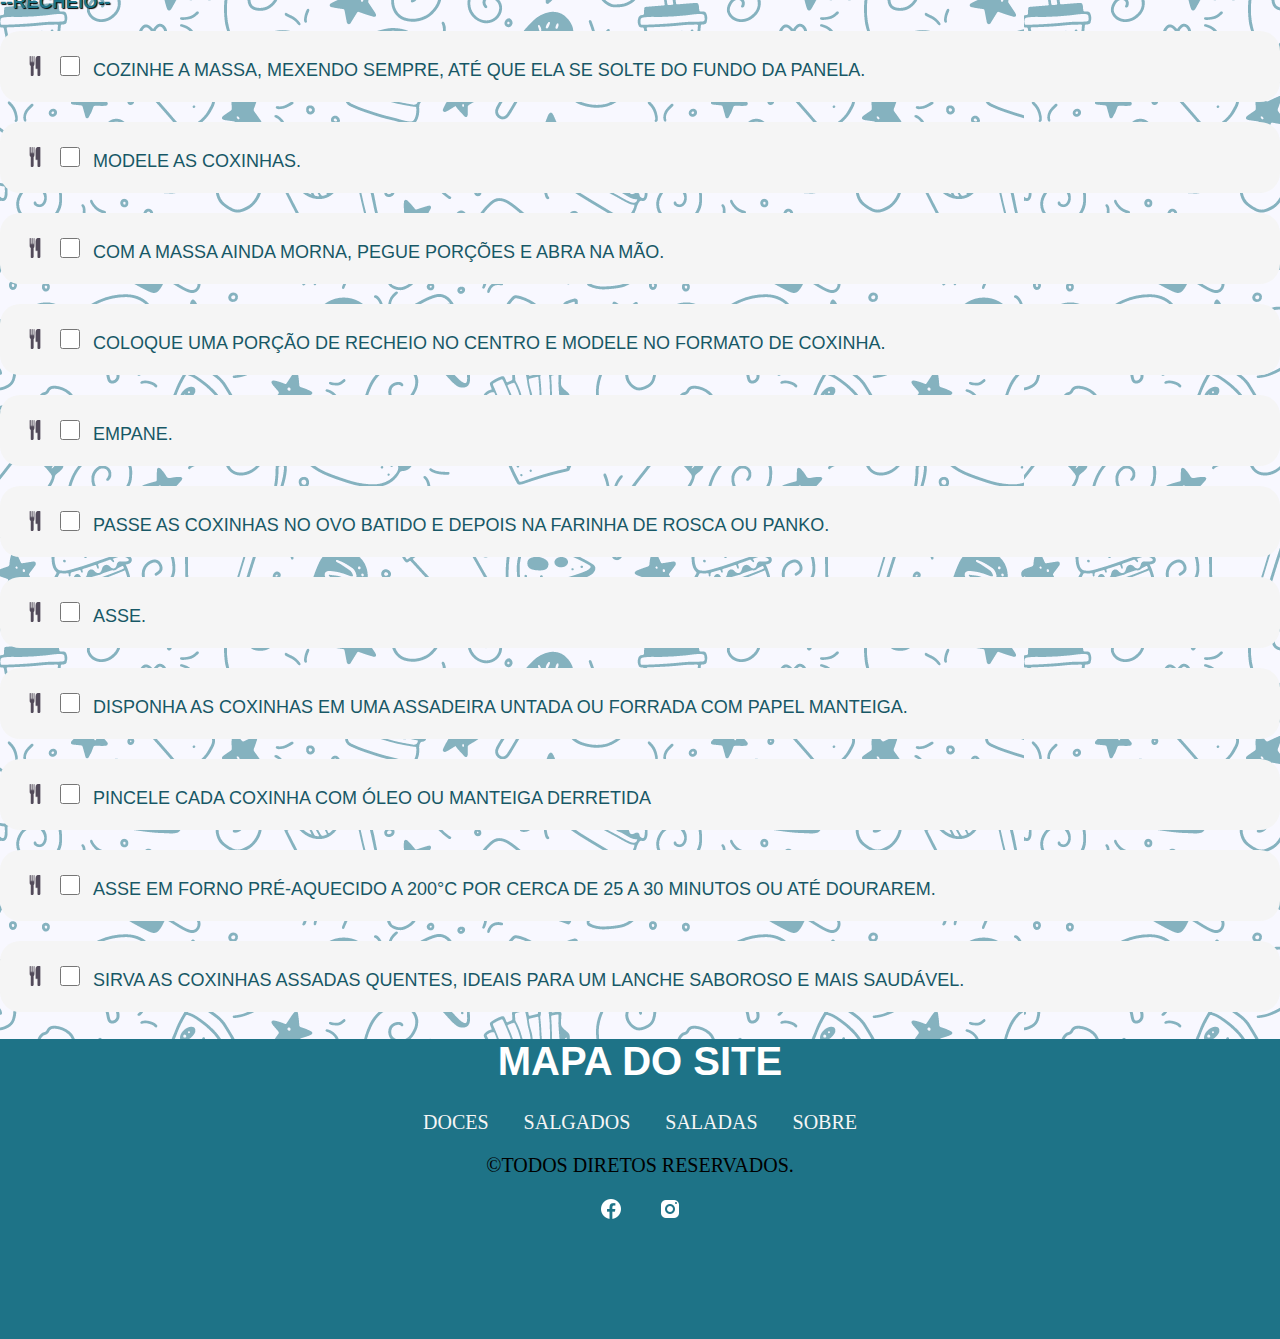
<file: Receitas/salgados/coxinha.html>
<!DOCTYPE html>
<html lang="pt-br">

<head>
    <meta charset="UTF-8">
    <meta name="viewport" content="width=device-width, initial-scale=1.0">
    <!--LINK DO CSS-->
    <link rel="stylesheet" href="../../css/estilo.css">
    <link rel="stylesheet" href="../../css/estiloreceita.css">

    <link href="https://fonts.cdnfonts.com/css/curely" rel="stylesheet">
    <!-- ABRINDO CODIGO NO JAVA-->

    <title>Sonho de Padaria</title>
</head>

<body>
    <!--AQUI É O MENU-->
    <div class="container">
        <div class="logo"> <a href="../../index.html"><img src="../../img/28foodlogomarca2.svg" width="100px"
                    height="100px"></a>
        </div>

        <div class="menu">
            <a href="../../doces.html">Doces</a>
            <a href="../../salgados.html">Salgados</a>
            <a href="../../saladas.html">Saladas</a>
        </div>

        <div class="social">
            <a href="https://www.facebook.com" class="fb"> <img src="../../icons/icons8-facebook-24.png"></a>
            <a href="https://www.instagram.com" class="ins"> <img src="../../icons/icons8-instagram-24.png"></a>
        </div>
    </div>

    <div class="pesquisa">
        <input type="text" placeholder="Pesquisar">
        <input type="submit" value="">
    </div>

    <!--CONTEÚDO DA RECEITA-->
    <div class="container_receitas">



        <div class="receita">
            <div class="ingredientes">
                <!--IMAGEM DA RECEITA-->
                <div class="imagem_receitas">
                    <img src="../../img/coxinha-de-frango-jpeg.webp" width="450px" height="400px">
                </div>

                <!--BLOCO DA RECEITA-->
                <!--INGREDIENTES-->

                <h1>COXINHA</h1>

                <h3>--INGREDIENTES--</h3>

                <input type="checkbox" id="checkbox"><text>2 XÍCARAS DE CALDO DE GALINHA</text>
                <br>
                <input type="checkbox" id="checkbox"><text>2 COLHERES DE SOPA DE MANTEIGA</text>
                <br>
                <input type="checkbox" id="checkbox"><text>2 XÍCARAS DE FARINHA DE TRIGO</text>
                <br>
                <input type="checkbox" id="checkbox"><text>SAL A GOSTO</text>
                <br>
                <!--RECHEIO-->
                <h3>--RECHEIO--</h3>
                <input type="checkbox" id="checkbox"><text>2 PEITOS DE FRANGO COZIDOS E DESFIADOS</text>
                <br>
                <input type="checkbox" id="checkbox"><text>1 CEBOLA PICADA</text>
                <br>
                <input type="checkbox" id="checkbox"><text>2 DENTES DE ALHO AMASSADOS</text>
                <br>
                <input type="checkbox" id="checkbox"><text>2 TOMATES SEM PELE E SEM SEMENTES, PICADOS</text>
                <br>
                <input type="checkbox" id="checkbox"><text>1/2 XÍCARA DE SALSINHA PICADA</text>
                <br>
                <input type="checkbox" id="checkbox"><text>SAL E PIMENTA-DO-REINO A GOSTO</text>
                <br>
                <input type="checkbox" id="checkbox"><text>AZEITE PARA REFOGAR</text>
                <br>
                <h3>--INGREDIENTES PARA EMPANAR E ASSAR--</h3>
                <input type="checkbox" id="checkbox"><text>1 OVO BATIDO</text>
                <br>
                <input type="checkbox" id="checkbox"><text>2 XÍCARAS DE FARINHA DE ROSCA OU PANKO</text>
                <br>
                <input type="checkbox" id="checkbox"><text>ÓLEO OU MANTEIGA DERRETIDA PARA PINCELAR</text>
                <br>
                <!--FIM ITENS DA RECEITA-->

                <br>
            </div>
        </div>
        <!-- INÍCIO MODO DE PREPARO-->
        <!--AQUI CADA BLOCO É UMA ETAPA DO PREPARO-->

        <h3> --MODO DE PREPARO--</h3>
        <!--BLOCO 1-->
        <h3>--MASSA--</h3>
        <div class="preparo">
            <img src="../../icons/fork9.png" width="20px" height="20px">
            <input type="checkbox" id="checkbox">
            <text>PREPARE O RECHEIO.</text>
        </div>
        <!--BLOCO 2-->
        <div class="preparo">
            <img src="../../icons/fork9.png" width="20px" height="20px">
            <input type="checkbox" id="checkbox">
            <text>REFOGUE A CEBOLA E O ALHO NO AZEITE ATÉ DOURAREM.</text>
        </div>
        <!--BLOCO 3-->
        <div class="preparo">
            <img src="../../icons/fork9.png" width="20px" height="20px">
            <input type="checkbox" id="checkbox">
            <text>ADICIONE O FRANGO DESFIADO, OS TOMATES, E COZINHE ATÉ QUE ESTEJAM BEM MISTURADOS.</text>
        </div>
        <!--BLOCO 4-->
        <div class="preparo">
            <img src="../../icons/fork9.png" width="20px" height="20px">
            <input type="checkbox" id="checkbox">
            <text>
                ACRESCENTE A SALSINHA, SAL E PIMENTA. RESERVE.
            </text>
        </div>
        <!--BLOCO 5-->
        <div class="preparo">
            <img src="../../icons/fork9.png" width="20px" height="20px">
            <input type="checkbox" id="checkbox">
            <text>
                FAÇA A MASSA. </text>
        </div>
        <!--BLOCO 6-->
        <div class="preparo">
            <img src="../../icons/fork9.png" width="20px" height="20px">
            <input type="checkbox" id="checkbox">
            <text>
                EM UMA PANELA, LEVE O CALDO DE GALINHA AO FOGO E ADICIONE A MANTEIGA E O SAL.
            </text>
        </div>
        <div class="preparo">
            <img src="../../icons/fork9.png" width="20px" height="20px">
            <input type="checkbox" id="checkbox">
            <text>
                QUANDO COMEÇAR A FERVER, ADICIONE A FARINHA DE TRIGO DE UMA VEZ, MEXENDO VIGOROSAMENTE ATÉ FORMAR UMA
                MASSA HOMOGÊNEA. </text>
        </div>
        <h3>--RECHEIO--</h3>
        <div class="preparo">
            <img src="../../icons/fork9.png" width="20px" height="20px">
            <input type="checkbox" id="checkbox">
            <text>
                COZINHE A MASSA, MEXENDO SEMPRE, ATÉ QUE ELA SE SOLTE DO FUNDO DA PANELA. </text>
        </div>
        <div class="preparo">
            <img src="../../icons/fork9.png" width="20px" height="20px">
            <input type="checkbox" id="checkbox">
            <text>
                MODELE AS COXINHAS. </text>
        </div>
        <div class="preparo">
            <img src="../../icons/fork9.png" width="20px" height="20px">
            <input type="checkbox" id="checkbox">
            <text>
                COM A MASSA AINDA MORNA, PEGUE PORÇÕES E ABRA NA MÃO. </text>
        </div>
        <div class="preparo">
            <img src="../../icons/fork9.png" width="20px" height="20px">
            <input type="checkbox" id="checkbox">
            <text>
                COLOQUE UMA PORÇÃO DE RECHEIO NO CENTRO E MODELE NO FORMATO DE COXINHA. </text>
        </div>
        <div class="preparo">
            <img src="../../icons/fork9.png" width="20px" height="20px">
            <input type="checkbox" id="checkbox">
            <text>
                EMPANE. </text>
        </div>
        <div class="preparo">
            <img src="../../icons/fork9.png" width="20px" height="20px">
            <input type="checkbox" id="checkbox">
            <text>
                PASSE AS COXINHAS NO OVO BATIDO E DEPOIS NA FARINHA DE ROSCA OU PANKO. </text>
        </div>
        <div class="preparo">
            <img src="../../icons/fork9.png" width="20px" height="20px">
            <input type="checkbox" id="checkbox">
            <text>
                ASSE. </text>
        </div>
        <div class="preparo">
            <img src="../../icons/fork9.png" width="20px" height="20px">
            <input type="checkbox" id="checkbox">
            <text>
                DISPONHA AS COXINHAS EM UMA ASSADEIRA UNTADA OU FORRADA COM PAPEL MANTEIGA. </text>
        </div>
        <div class="preparo">
            <img src="../../icons/fork9.png" width="20px" height="20px">
            <input type="checkbox" id="checkbox">
            <text>
                PINCELE CADA COXINHA COM ÓLEO OU MANTEIGA DERRETIDA </text>
        </div>
        <div class="preparo">
            <img src="../../icons/fork9.png" width="20px" height="20px">
            <input type="checkbox" id="checkbox">
            <text>
                ASSE EM FORNO PRÉ-AQUECIDO A 200°C POR CERCA DE 25 A 30 MINUTOS OU ATÉ DOURAREM. </text>
        </div>
        <div class="preparo">
            <img src="../../icons/fork9.png" width="20px" height="20px">
            <input type="checkbox" id="checkbox">
            <text>
                SIRVA AS COXINHAS ASSADAS QUENTES, IDEAIS PARA UM LANCHE SABOROSO E MAIS SAUDÁVEL. </text>
        </div>
    </div>

    </div>




</body>
<footer class="rodape">
    <div class="rodape-container">
        <main class="map">
            <h1>MAPA DO SITE</h1>

            <a href="../../doces.html"> DOCES</a>
            <a href="../../salgados.html"> SALGADOS</a>
            <a href="../../saladas.html"> SALADAS</a>
            <a href="../../about.html"> SOBRE</a>

            <p>&copy;TODOS DIRETOS RESERVADOS.</p>
            <div class="social2">
                <a href="https://www.facebook.com" class="fb"> <img src="../../icons/icons8-facebook-24.png"></a>
                <a href="https://www.instagram.com" class="ins"> <img src="../../icons/icons8-instagram-24.png"></a>

            </div>
        </main>



        </main>
    </div>
</footer>
</footer>
</file>
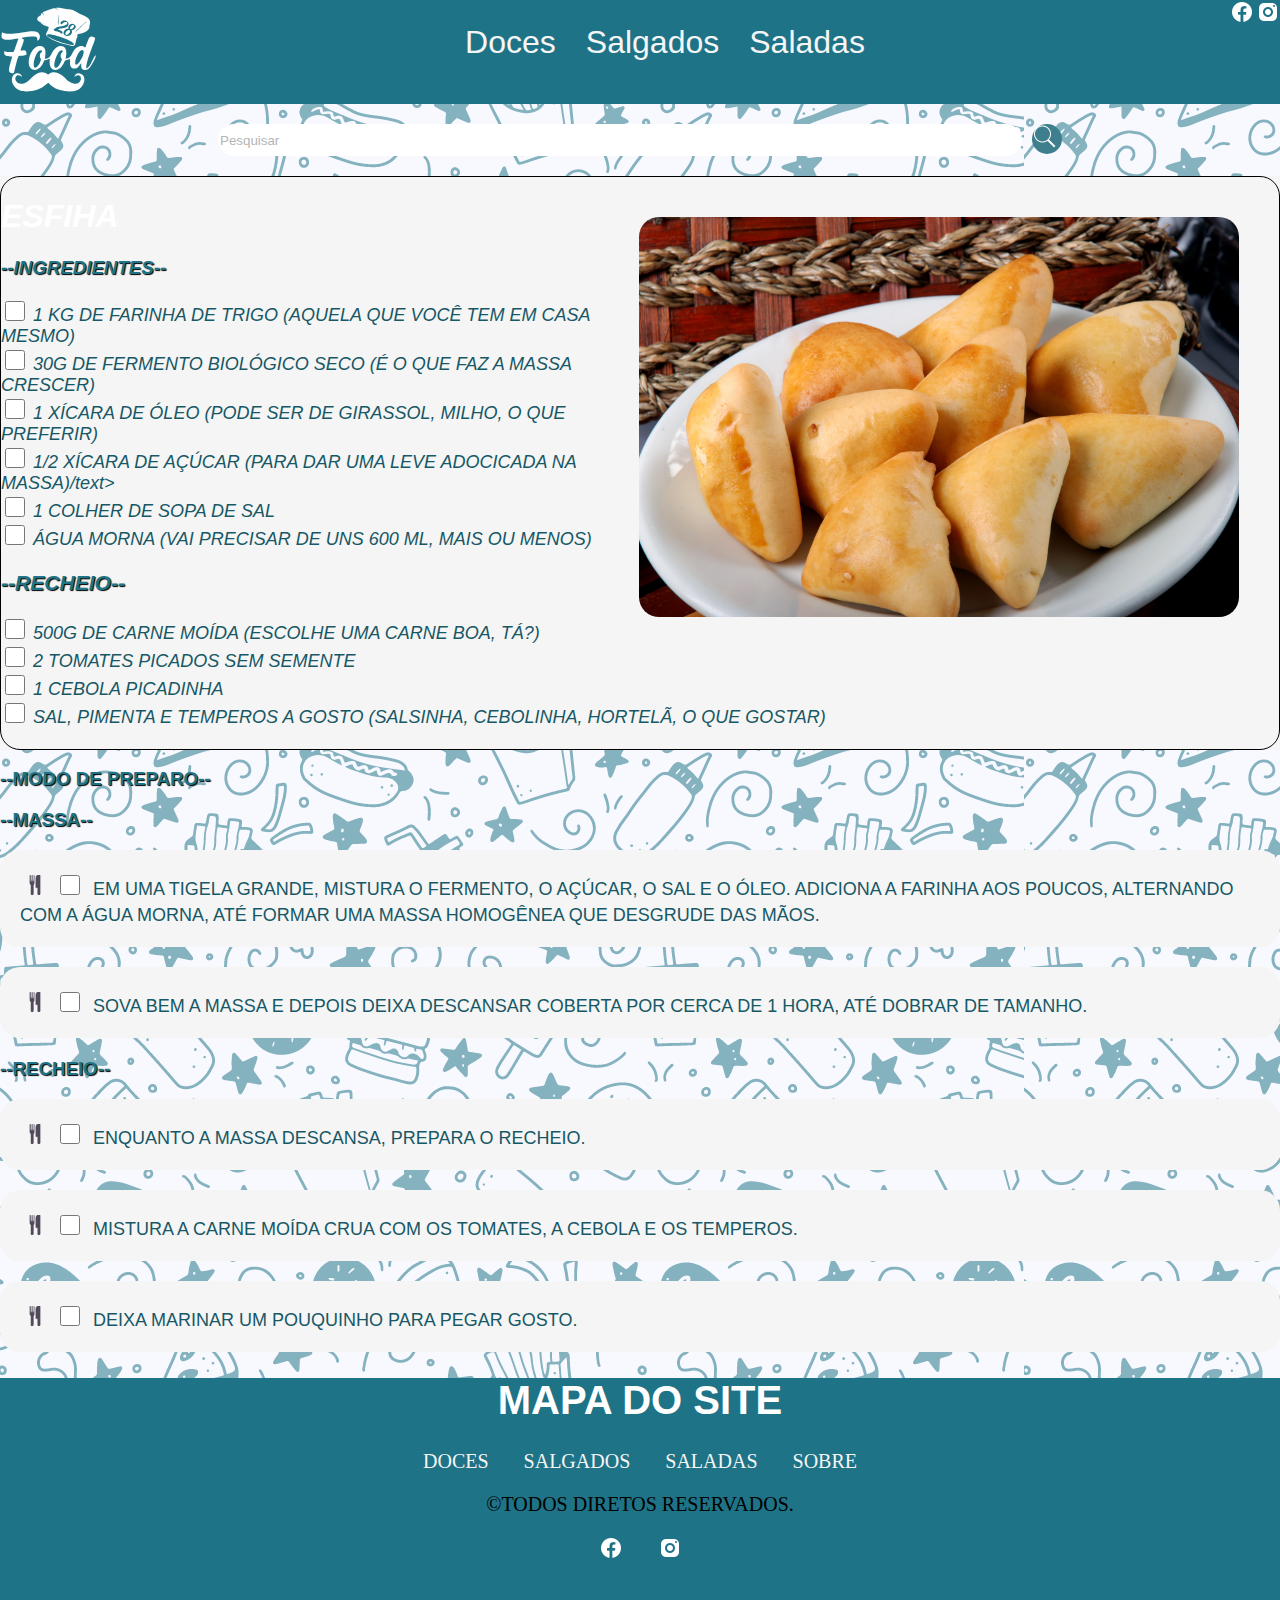
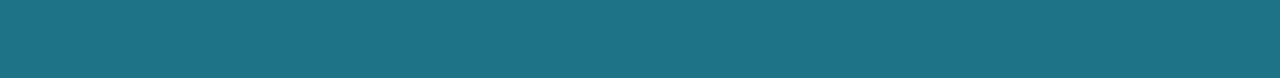
<file: Receitas/salgados/esfiha.html>
<!DOCTYPE html>
<html lang="pt-br">

<head>
    <meta charset="UTF-8">
    <meta name="viewport" content="width=device-width, initial-scale=1.0">
    <!--LINK DO CSS-->
    <link rel="stylesheet" href="../../css/estilo.css">
    <link rel="stylesheet" href="../../css/estiloreceita.css">

    <link href="https://fonts.cdnfonts.com/css/curely" rel="stylesheet">
    <!-- ABRINDO CODIGO NO JAVA-->

    <title>Sonho de Padaria</title>
</head>

<body>
    <!--AQUI É O MENU-->
    <div class="container">
        <div class="logo"> <a href="../../index.html"><img src="../../img/28foodlogomarca2.svg" width="100px"
                    height="100px"></a>
        </div>

        <div class="menu">
            <a href="../../doces.html">Doces</a>
            <a href="../../salgados.html">Salgados</a>
            <a href="../../saladas.html">Saladas</a>
        </div>

        <div class="social">
            <a href="https://www.facebook.com" class="fb"> <img src="../../icons/icons8-facebook-24.png"></a>
            <a href="https://www.instagram.com" class="ins"> <img src="../../icons/icons8-instagram-24.png"></a>
        </div>
    </div>

    <div class="pesquisa">
        <input type="text" placeholder="Pesquisar">
        <input type="submit" value="">
    </div>

    <!--CONTEÚDO DA RECEITA-->
    <div class="container_receitas">



        <div class="receita">
            <div class="ingredientes">
                <!--IMAGEM DA RECEITA-->
                <div class="imagem_receitas">
                    <img src="../../img/esfiha-de-escarola-e-ricota-2.jpeg" width="600px" height="400px">
                </div>

                <!--BLOCO DA RECEITA-->
                <!--INGREDIENTES-->

                <h1>ESFIHA</h1>

                <h3>--INGREDIENTES--</h3>

                <input type="checkbox" id="checkbox"><text>1 KG DE FARINHA DE TRIGO (AQUELA QUE VOCÊ TEM EM CASA
                    MESMO)</text>
                <br>
                <input type="checkbox" id="checkbox"><text>30G DE FERMENTO BIOLÓGICO SECO (É O QUE FAZ A MASSA
                    CRESCER)</text>
                <br>
                <input type="checkbox" id="checkbox"><text>1 XÍCARA DE ÓLEO (PODE SER DE GIRASSOL, MILHO, O QUE
                    PREFERIR)</text>
                <br>
                <input type="checkbox" id="checkbox"><text>1/2 XÍCARA DE AÇÚCAR (PARA DAR UMA LEVE ADOCICADA NA
                    MASSA)/text>
                    <br>
                    <input type="checkbox" id="checkbox"><text>1 COLHER DE SOPA DE SAL</text>
                    <br>
                    <input type="checkbox" id="checkbox"><text>ÁGUA MORNA (VAI PRECISAR DE UNS 600 ML, MAIS OU
                        MENOS)</text>
                    <br>
                    <!--RECHEIO-->
                    <h3>--RECHEIO--</h3>
                    <input type="checkbox" id="checkbox"><text>500G DE CARNE MOÍDA (ESCOLHE UMA CARNE BOA, TÁ?)</text>
                    <br>
                    <input type="checkbox" id="checkbox"><text>2 TOMATES PICADOS SEM SEMENTE</text>
                    <br>
                    <input type="checkbox" id="checkbox"><text>1 CEBOLA PICADINHA</text>
                    <br>
                    <input type="checkbox" id="checkbox"><text>SAL, PIMENTA E TEMPEROS A GOSTO (SALSINHA, CEBOLINHA,
                        HORTELÃ, O QUE GOSTAR)</text>
                    <br>

                    <!--FIM ITENS DA RECEITA-->

                    <br>
            </div>
        </div>
        <!-- INÍCIO MODO DE PREPARO-->
        <!--AQUI CADA BLOCO É UMA ETAPA DO PREPARO-->

        <h3> --MODO DE PREPARO--</h3>

        <h3>--MASSA--</h3>
        <div class="preparo">
            <img src="../../icons/fork9.png" width="20px" height="20px">
            <input type="checkbox" id="checkbox">
            <text>
                EM UMA TIGELA GRANDE, MISTURA O FERMENTO, O AÇÚCAR, O SAL E O ÓLEO. ADICIONA A FARINHA AOS POUCOS,
                ALTERNANDO COM A ÁGUA MORNA, ATÉ FORMAR UMA MASSA HOMOGÊNEA QUE DESGRUDE DAS MÃOS. </text>
        </div>

        <div class="preparo">
            <img src="../../icons/fork9.png" width="20px" height="20px">
            <input type="checkbox" id="checkbox">
            <text>
                SOVA BEM A MASSA E DEPOIS DEIXA DESCANSAR COBERTA POR CERCA DE 1 HORA, ATÉ DOBRAR DE TAMANHO.
            </text>
        </div>

        <h3>--RECHEIO--</h3>
        <div class="preparo">
            <img src="../../icons/fork9.png" width="20px" height="20px">
            <input type="checkbox" id="checkbox">
            <text>
                ENQUANTO A MASSA DESCANSA, PREPARA O RECHEIO.
            </text>
        </div>

        <div class="preparo">
            <img src="../../icons/fork9.png" width="20px" height="20px">
            <input type="checkbox" id="checkbox">
            <text>
                MISTURA A CARNE MOÍDA CRUA COM OS TOMATES, A CEBOLA E OS TEMPEROS.
            </text>
        </div>
        <div class="preparo">
            <img src="../../icons/fork9.png" width="20px" height="20px">
            <input type="checkbox" id="checkbox">
            <text>
                DEIXA MARINAR UM POUQUINHO PARA PEGAR GOSTO.
            </text>
        </div>

    </div>

    </div>




</body>
<footer class="rodape">
    <div class="rodape-container">
        <main class="map">
            <h1>MAPA DO SITE</h1>

            <a href="../../doces.html"> DOCES</a>
            <a href="../../salgados.html"> SALGADOS</a>
            <a href="../../saladas.html"> SALADAS</a>
            <a href="../../about.html"> SOBRE</a>

            <p>&copy;TODOS DIRETOS RESERVADOS.</p>
            <div class="social2">
                <a href="https://www.facebook.com" class="fb"> <img src="../../icons/icons8-facebook-24.png"></a>
                <a href="https://www.instagram.com" class="ins"> <img src="../../icons/icons8-instagram-24.png"></a>

            </div>
        </main>
    </div>
</footer>

</html>
</file>
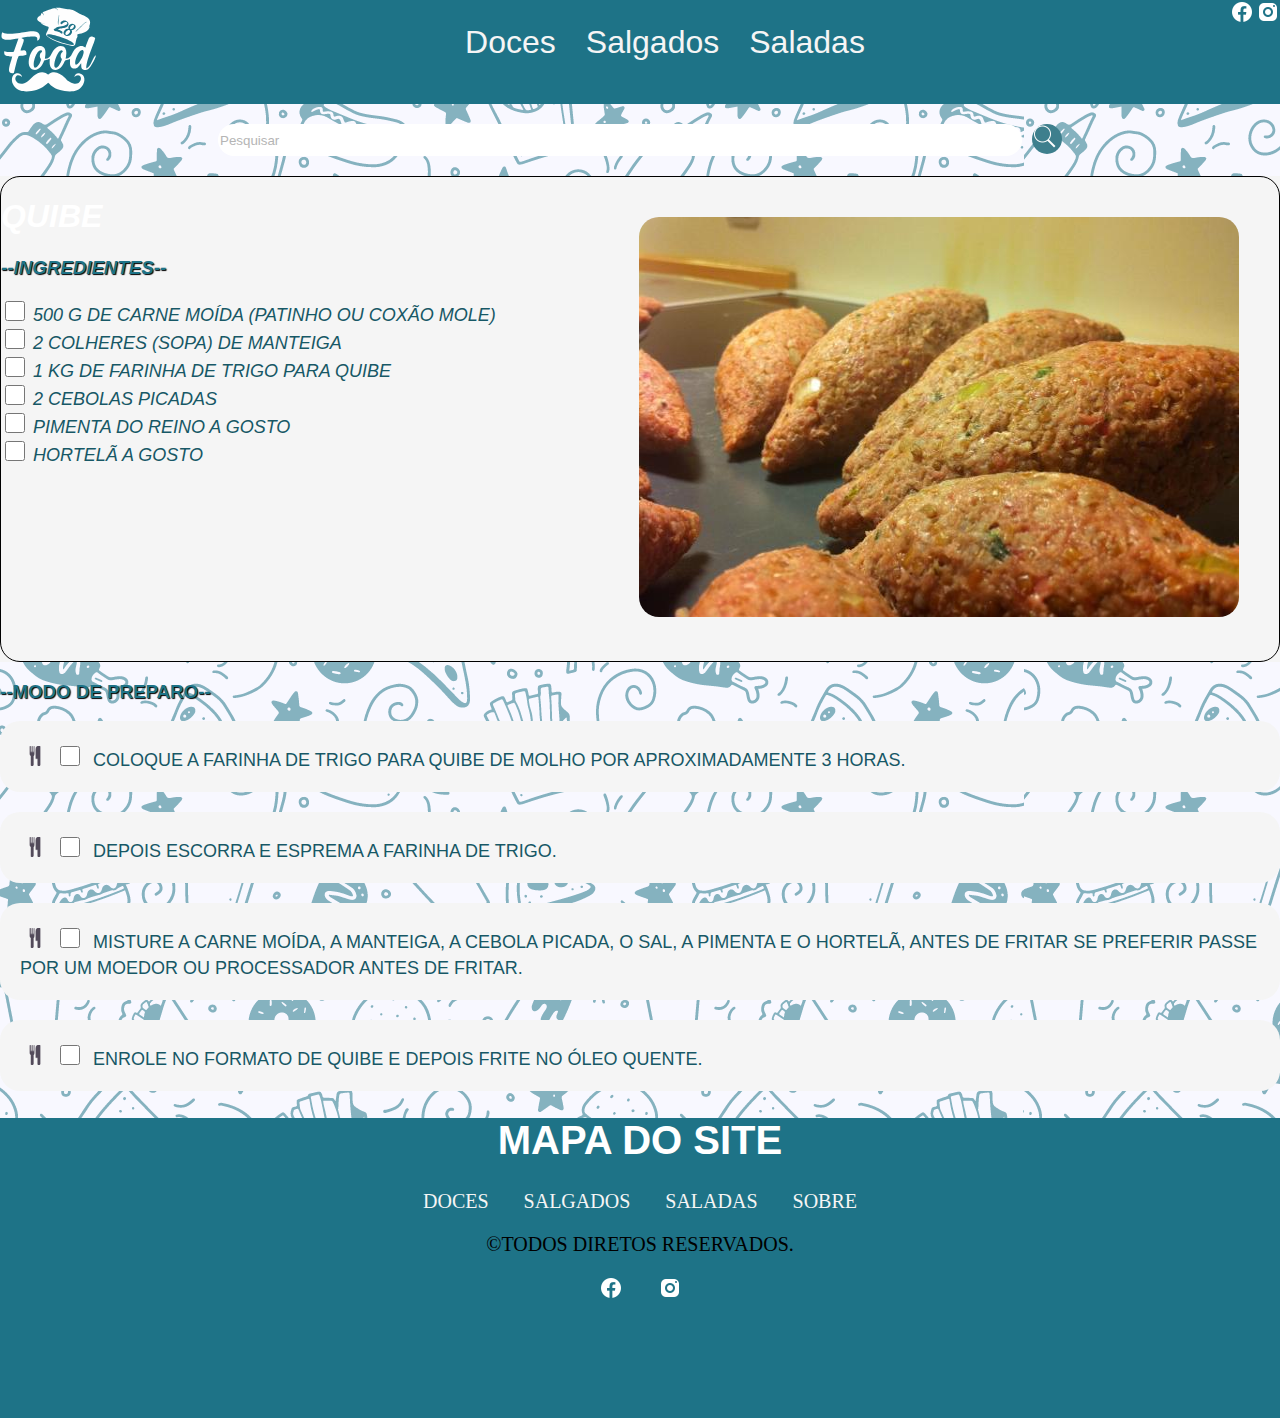
<file: Receitas/salgados/quibe.html>
<!DOCTYPE html>
<html lang="pt-br">

<head>
    <meta charset="UTF-8">
    <meta name="viewport" content="width=device-width, initial-scale=1.0">
    <!--LINK DO CSS-->
    <link rel="stylesheet" href="../../css/estilo.css">
    <link rel="stylesheet" href="../../css/estiloreceita.css">

    <link href="https://fonts.cdnfonts.com/css/curely" rel="stylesheet">
    <!-- ABRINDO CODIGO NO JAVA-->

    <title>Sonho de Padaria</title>
</head>

<body>
    <!--AQUI É O MENU-->
    <div class="container">
        <div class="logo"> <a href="../../index.html"><img src="../../img/28foodlogomarca2.svg" width="100px"
                    height="100px"></a>
        </div>

        <div class="menu">
            <a href="../../doces.html">Doces</a>
            <a href="../../salgados.html">Salgados</a>
            <a href="../../saladas.html">Saladas</a>
        </div>

        <div class="social">
            <a href="https://www.facebook.com" class="fb"> <img src="../../icons/icons8-facebook-24.png"></a>
            <a href="https://www.instagram.com" class="ins"> <img src="../../icons/icons8-instagram-24.png"></a>
        </div>
    </div>

    <div class="pesquisa">
        <input type="text" placeholder="Pesquisar">
        <input type="submit" value="">
    </div>

    <!--CONTEÚDO DA RECEITA-->
    <div class="container_receitas">



        <div class="receita">
            <div class="ingredientes">
                <!--IMAGEM DA RECEITA-->
                <div class="imagem_receitas">
                    <img src="../../img/quibe.jpg" width="600px" height="400px">
                </div>

                <!--BLOCO DA RECEITA-->
                <!--INGREDIENTES-->

                <h1>QUIBE</h1>

                <h3>--INGREDIENTES--</h3>

                <input type="checkbox" id="checkbox"><text>500 G DE CARNE MOÍDA (PATINHO OU COXÃO MOLE)</text>
                <br>
                <input type="checkbox" id="checkbox"><text>2 COLHERES (SOPA) DE MANTEIGA</text>
                <br>
                <input type="checkbox" id="checkbox"><text>1 KG DE FARINHA DE TRIGO PARA QUIBE</text>
                <br>
                <input type="checkbox" id="checkbox"><text>2 CEBOLAS PICADAS</text>
                <br>
                <input type="checkbox" id="checkbox"><text>PIMENTA DO REINO A GOSTO</text>
                <br>
                <input type="checkbox" id="checkbox"><text>HORTELÃ A GOSTO</text>
                <br>

                <!--FIM ITENS DA RECEITA-->

                <br>
            </div>
        </div>
        <!-- INÍCIO MODO DE PREPARO-->
        <!--AQUI CADA BLOCO É UMA ETAPA DO PREPARO-->

        <h3> --MODO DE PREPARO--</h3>
        <!--BLOCO 1-->
        <div class="preparo">
            <img src="../../icons/fork9.png" width="20px" height="20px">
            <input type="checkbox" id="checkbox">
            <text>
                COLOQUE A FARINHA DE TRIGO PARA QUIBE DE MOLHO POR APROXIMADAMENTE 3 HORAS.</text>
        </div>
        <!--BLOCO 2-->
        <div class="preparo">
            <img src="../../icons/fork9.png" width="20px" height="20px">
            <input type="checkbox" id="checkbox">
            <text>
                DEPOIS ESCORRA E ESPREMA A FARINHA DE TRIGO.
            </text>
        </div>
        <!--BLOCO 3-->
        <div class="preparo">
            <img src="../../icons/fork9.png" width="20px" height="20px">
            <input type="checkbox" id="checkbox">
            <text>
                MISTURE A CARNE MOÍDA, A MANTEIGA, A CEBOLA PICADA, O SAL, A PIMENTA E O HORTELÃ, ANTES DE FRITAR SE
                PREFERIR PASSE POR UM MOEDOR OU PROCESSADOR ANTES DE FRITAR. </text>
        </div>
        <!--BLOCO 4-->
        <div class="preparo">
            <img src="../../icons/fork9.png" width="20px" height="20px">
            <input type="checkbox" id="checkbox">
            <text>
                ENROLE NO FORMATO DE QUIBE E DEPOIS FRITE NO ÓLEO QUENTE.
            </text>
        </div>

    </div>

</body>
<footer class="rodape">
    <div class="rodape-container">
        <main class="map">
            <h1>MAPA DO SITE</h1>

            <a href="../../doces.html"> DOCES</a>
            <a href="../../salgados.html"> SALGADOS</a>
            <a href="../../saladas.html"> SALADAS</a>
            <a href="../../about.html"> SOBRE</a>

            <p>&copy;TODOS DIRETOS RESERVADOS.</p>
            <div class="social2">
                <a href="https://www.facebook.com" class="fb"> <img src="../../icons/icons8-facebook-24.png"></a>
                <a href="https://www.instagram.com" class="ins"> <img src="../../icons/icons8-instagram-24.png"></a>

            </div>
        </main>



        </main>
    </div>
</footer>

</html>
</file>
<file: css/estilo.css>
/* O CORPO COMPLETO DA PAGINA*/
    body {
        background-image: url("../img/Design\ sem\ nome\ \(2\).png");
        margin: 0px;
        padding: 0px;

    }


    .container {
        justify-content: space-between;
        display: flex;
        background-color: #1e7387;

    }

    .logo {
        display: flex;
        justify-content: space-between;

    }

    .menu {
        display: flex;
        margin-top: 25px;
        align-items: center;
        justify-content: center;
        width: 700px;
        height: 30px;
        font-family: curely, sans-serif;
        font-size: 32px;
    }

    .menu a {
        margin-top: 10px;
        padding: 10px 15px 15px 15px;
        border-radius: 20px;
        color: whitesmoke;
        text-decoration: none;


    }

    .menu a:hover {
        background-color: #f5dbd7;
        color: #1e7387;
    }

    /*TESTANDO RESPONNSIVIDADE*/

    .social {
        display: flex;
        justify-content: space-between;
        width: 50px;
        height: 50px;

    }

    .fb :hover {
        opacity: 0.7;
    }

    .ins :hover {
        opacity: 0.7;
    }

    /*BARRA DE PESQUISA*/
    .pesquisa {
        display: flex;
        justify-content: center;
        margin: 20px;
        border: #000000;
    }

    .pesquisa input[type=text] {

        display: flex;
        justify-content: center;
        width: 800px;
        height: 30px;
        border: #000000 1px;
        border-radius: 20px;
        background-color: #ffffff;
        color: rgb(0, 0, 0);


    }

    .pesquisa ::placeholder {
        color: rgb(181, 181, 181);
    }

    .pesquisa input[type=submit] {
        padding: 10px 10px 10px 10px;
        margin-left: 10px;
        border-radius: 20px;
        background-color: #3e7f8d;
        color: whitesmoke;
        border: #3e7f8d 3px;
        background-image: url("../icons/icons8-search-50.png");
        background-repeat: no-repeat;
        background-size: 25px;
        width: 30px;
        height: 30px;
    }

    .pesquisa input[type=submit]:hover {
        opacity: 0.7;
    }

    /*TEXO H1*/
    .a99 {
        display: flex;
        justify-content: center;
    }

    h1 {
        color: #ffffff;
        font-family: Curely, sans-serif;
    }

    .mySlides {
        display: none;
    }

    .slideshow-container {
        display: flex;
        max-width: auto;
        justify-content: center;
        position: relative;
    }

    .slideimg {

        border-radius: 30px;
    }

    .numbertext {
        color: #ffffff;
        font-size: 18px;
        padding: 10px 10px;
        position: absolute;
        top: 0;

    }

    .text {
        color: whitesmoke;
        font-size: 22px;
        padding: 10px 10px;
        bottom: 8px;
        width: 100px;
        text-align: center;
        position: absolute;

    }

    .dot {
        height: 20px;
        width: 20px;
        background-color: whitesmoke;
        border-radius: 50%;
        display: inline-flex;
        transition: backgound-color 0.6s ease;
    }

    .active {
        background-color: gray;
    }

    .fade {
        animation-name: fade;
        animation-duration: 1.5s;
    }

    .texto-receitas {
        font-family: Curely;
        font-size: 40px;
        color: #1e7387;
        text-align: center;
    }

    .container-receita {
        display: flex;
        justify-content: space-around;
        align-items: center;
        font-size: 25px;
        color: #ffffff;
        font-family: 'Segoe UI', Tahoma, Geneva, Verdana, sans-serif;
        text-align: center;
        font-style: italic;
        margin-bottom: 80px;
    }


    .receita-box {
        display: flex;
        justify-content: space-around;
        align-items: center;
    }

    .overlay {
        background-color: #1e7387;
        border-radius: 30px;
    }

    @keyframes fade {
        from {
            opacity: 0.4;
        }

        to {
            opacity: 1;
        }

    }


    .rodape-container {
        height: 300px;
        width: auto;
        background-color: #1e7387;


    }

    .rodape a {
        margin-top: 17px;
        border-radius: 20px;
        padding: 15px 15px 15px 15px;
        color: whitesmoke;
        text-decoration: none;
    }

    .receita-imagem {
        border-radius: 50%;

    }


    .map {
        text-align: center;
        font-size: 20px;
        ;
    }

    .map :hover {
        opacity: 7;

    }


    .container-sobre {
        display: flex;
        justify-content: center;
    }

    .texto-sobre {
        border-radius: 20px;
        font-family: 'Segoe UI', Tahoma, Geneva, Verdana, sans-serif;
        font-size: 40px;
        color: rgb(0, 0, 0);
        margin: 20px;
        font-style: italic;
        width: 1800px;
        text-align: center;
        text-shadow: 2px 2px 4px #1e7387;

    }

    .texto-sobre h1 {
        justify-content: center;
        display: flex;
        color: #1e7387;
        font-size: 50px;
        text-shadow: 2px 2px 4px rgba(0, 0, 0, 0.5);

    }

    .texto-sobre text {
        background-color: rgba(245, 245, 245, 0.397);
        border-radius: 20px;
        text-shadow: 2px 2px 4px #1e7387;

    }



    @import url('https://fonts.cdnfonts.com/css/curely')
</file>
<file: css/estilolistas.css>
/*TRATANDO IMAGENS NO CSS */

.lista-receitas {
    display: flex;
    justify-content: space-around;
    flex-wrap: wrap;
    width: auto;
    height: auto;
    margin-bottom: 80px;
}

.receitabox {
    font-family: 'Segoe UI', Tahoma, Geneva, Verdana, sans-serif;
    color: #ffffff;
    font-size: 18px;
    width: 300px;
    background-color: #1e7387;
    border-radius: 40px;
}

.receitabox :hover {
    opacity: 0.7;
}

.receitabox a:visited {
    color: #1e7387;
}

.lista-imagem {
    border-radius: 30px;
}

.overlay {
    text-align: center;
}
</file>
<file: css/estiloreceita.css>
.preparo {
    background-color: whitesmoke;
    border-radius: 20px;
    color: #1e7387;
    font-size: 22px;
    margin-bottom: 20px;
    padding: 20px;
}

.receita {
    background-color: whitesmoke;
    color: #1e7387;
    font-style: italic;
}

.preparo:hover {
    opacity: 0.7;
}

.preparo img {
    padding: 5px 5px 0px 5px;
}


h3 {
    color: #1e7387;
    font-family: 'Segoe UI', Tahoma, Geneva, Verdana, sans-serif;
    text-shadow: 1px 1px 1px #000000;
}

text {
    color: #175866;
    font-size: 18px;
    font-family: 'Segoe UI', Tahoma, Geneva, Verdana, sans-serif;
    padding: 5px;
}

input[type="checkbox"] {
    width: 20px;
    height: 20px;
    accent-color: #175866;
}

.imagem_receitas {
    padding: 40px;
    float: right;
    border-radius: 20px;
}

.imagem_receitas IMG {
    border-radius: 20px;
}

h1 {
    color: #ffffff;
    font-family: Curely, sans-serif;
}

.ingredientes {
    overflow: hidden;
    background-color: whitesmoke;
    border: 1px black solid;
    border-radius: 20px;
}
</file>
